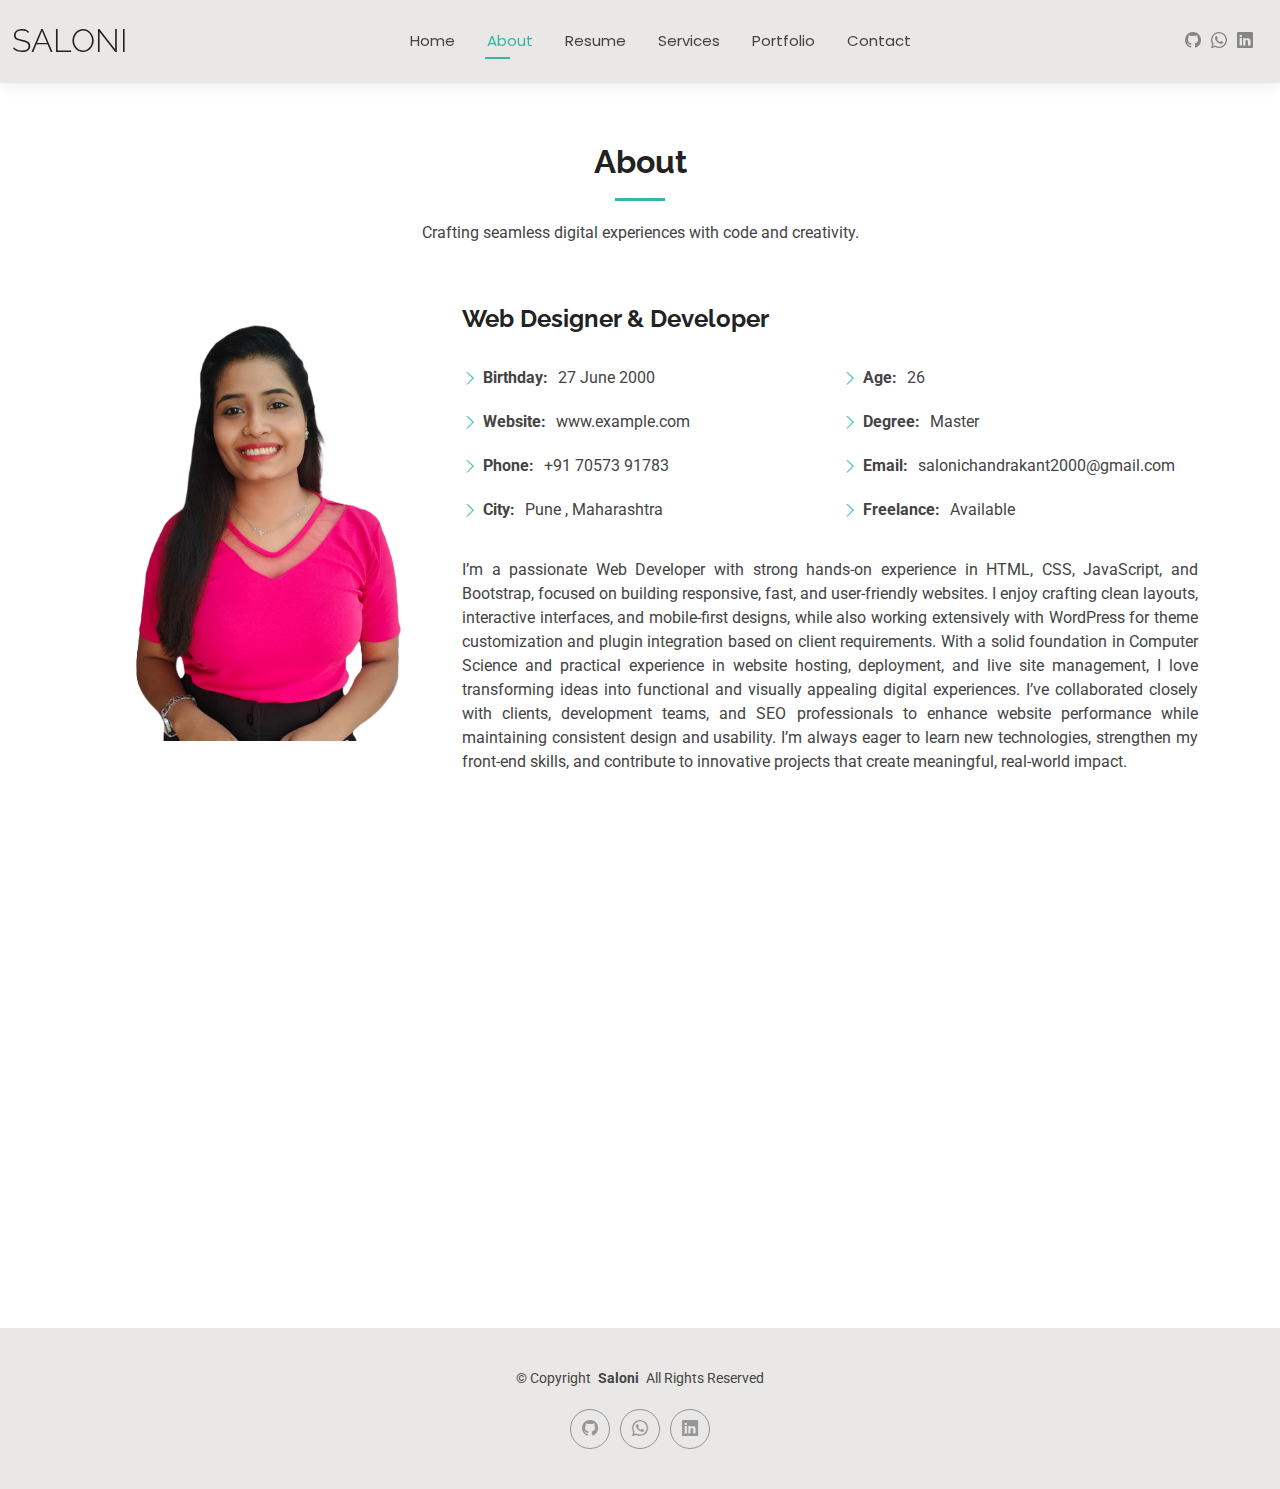
<file: about.html>
<!DOCTYPE html>
<html lang="en">


<head>
  <meta charset="utf-8">
  <meta content="width=device-width, initial-scale=1.0" name="viewport">
  <title>SaloniPortfolio - About</title>
  <meta name="description" content="">
  <meta name="keywords" content="">

  <!-- Favicons -->
  <link href="assets/img/SS.png" rel="icon">
  <link href="assets/img/apple-touch-icon.png" rel="apple-touch-icon">

  <!-- Fonts -->
  <link href="https://fonts.googleapis.com" rel="preconnect">
  <link href="https://fonts.gstatic.com" rel="preconnect" crossorigin>
  <link
    href="https://fonts.googleapis.com/css2?family=Roboto:ital,wght@0,100;0,300;0,400;0,500;0,700;0,900;1,100;1,300;1,400;1,500;1,700;1,900&family=Poppins:ital,wght@0,100;0,200;0,300;0,400;0,500;0,600;0,700;0,800;0,900;1,100;1,200;1,300;1,400;1,500;1,600;1,700;1,800;1,900&family=Raleway:ital,wght@0,100;0,200;0,300;0,400;0,500;0,600;0,700;0,800;0,900;1,100;1,200;1,300;1,400;1,500;1,600;1,700;1,800;1,900&display=swap"
    rel="stylesheet">

  <!-- Vendor CSS Files -->
  <link href="assets/vendor/bootstrap/css/bootstrap.min.css" rel="stylesheet">
  <link href="assets/vendor/bootstrap-icons/bootstrap-icons.css" rel="stylesheet">
  <link href="assets/vendor/aos/aos.css" rel="stylesheet">
  <link href="assets/vendor/swiper/swiper-bundle.min.css" rel="stylesheet">
  <link href="assets/vendor/glightbox/css/glightbox.min.css" rel="stylesheet">

  <!-- Main CSS File -->
  <link href="assets/css/main.css" rel="stylesheet">


</head>


<body class="about-page">

  <header id="header" class="header d-flex align-items-center light-background sticky-top">
    <div class="container-fluid position-relative d-flex align-items-center justify-content-between">

      <a href="index.html" class="logo d-flex align-items-center me-auto me-xl-0">
        <!-- Uncomment the line below if you also wish to use an image logo -->
        <!-- <img src="assets/img/logo.png" alt=""> -->
        <h1 class="sitename">Saloni</h1>
      </a>

      <nav id="navmenu" class="navmenu">
        <ul>
          <li><a href="index.html">Home</a></li>
          <li><a href="about.html" class="active">About</a></li>
          <li><a href="resume.html">Resume</a></li>
          <li><a href="services.html">Services</a></li>
          <li><a href="portfolio.html">Portfolio</a></li>
          <li><a href="contact.html">Contact</a></li>
        </ul>
        <i class="mobile-nav-toggle d-xl-none bi bi-list"></i>
      </nav>

      <div class="header-social-links">
        <a href="https://github.com/saloni27062000" target="_blank"><i class="bi bi-github"></i></a>
        <a href="https://wa.me/7057391783" target="_blank"><i class="bi bi-whatsapp"></i></a>
        <a href="https://www.linkedin.com/in/saloni-chandrakant-sonawane-5933431b3/" target="_blank"><i
            class="bi bi-linkedin"></i></a>
      </div>

    </div>
  </header>

  <main class="main">

    <!-- About Section -->
    <section id="about" class="about section">

      <!-- Section Title -->
      <div class="container section-title" data-aos="fade-up">
        <h2>About</h2>
        <p>Crafting seamless digital experiences with code and creativity.</p>
      </div><!-- End Section Title -->

      <div class="container" data-aos="fade-up" data-aos-delay="100">

        <div class="row gy-4 justify-content-center">
          <div class="col-lg-4">
            <img src="assets/img/WhatsApp Image 2024-12-29 at 1.19.06 PM.png" class="img-fluid" alt="">
          </div>
          <div class="col-lg-8 content">
            <h2>Web Designer & Developer</h2><br>
            <!-- <p class="fst-italic py-3">
              Lorem ipsum dolor sit amet, consectetur adipiscing elit, sed do eiusmod tempor incididunt ut labore et dolore
              magna aliqua.
            </p> -->
            <div class="row">
              <div class="col-lg-6">
                <ul>
                  <li><i class="bi bi-chevron-right"></i> <strong>Birthday:</strong> <span>27 June 2000</span></li>
                  <li><i class="bi bi-chevron-right"></i> <strong>Website:</strong> <span>www.example.com</span></li>
                  <li><i class="bi bi-chevron-right"></i> <strong>Phone:</strong> <span>+91 70573 91783</span></li>
                  <li><i class="bi bi-chevron-right"></i> <strong>City:</strong> <span>Pune , Maharashtra</span></li>
                </ul>
              </div>
              <div class="col-lg-6">
                <ul>
                  <li><i class="bi bi-chevron-right"></i> <strong>Age:</strong> <span>26</span></li>
                  <li><i class="bi bi-chevron-right"></i> <strong>Degree:</strong> <span>Master</span></li>
                  <li><i class="bi bi-chevron-right"></i> <strong>Email:</strong>
                    <span>salonichandrakant2000@gmail.com</span>
                  </li>
                  <li><i class="bi bi-chevron-right"></i> <strong>Freelance:</strong> <span>Available</span></li>
                </ul>
              </div>
            </div>
            <p class="py-3" style="text-align: justify;">
              I’m a passionate Web Developer with strong hands-on experience in HTML, CSS, JavaScript, and Bootstrap,
              focused on building responsive, fast, and user-friendly websites. I enjoy crafting clean layouts,
              interactive interfaces, and mobile-first designs, while also working extensively with WordPress for theme
              customization and plugin integration based on client requirements.

              With a solid foundation in Computer Science and practical experience in website hosting, deployment, and
              live site management, I love transforming ideas into functional and visually appealing digital
              experiences. I’ve collaborated closely with clients, development teams, and SEO professionals to enhance
              website performance while maintaining consistent design and usability.

              I’m always eager to learn new technologies, strengthen my front-end skills, and contribute to innovative
              projects that create meaningful, real-world impact.
            </p>
          </div>
        </div>

      </div>

    </section><!-- /About Section -->

    <!-- Skills Section -->
    <section id="skills" class="skills section">

      <!-- Section Title -->
      <div class="container section-title" data-aos="fade-up">
        <h2>Skills</h2>
        <p>Building responsive and engaging user experiences.</p>
      </div><!-- End Section Title -->

      <div class="container" data-aos="fade-up" data-aos-delay="100">

        <div class="row skills-content skills-animation">

          <div class="col-lg-6">

            <div class="progress">
              <span class="skill"><span>HTML</span> <i class="val">100%</i></span>
              <div class="progress-bar-wrap">
                <div class="progress-bar" role="progressbar" aria-valuenow="100" aria-valuemin="0" aria-valuemax="100">
                </div>
              </div>
            </div><!-- End Skills Item -->

            <div class="progress">
              <span class="skill"><span>CSS</span> <i class="val">90%</i></span>
              <div class="progress-bar-wrap">
                <div class="progress-bar" role="progressbar" aria-valuenow="90" aria-valuemin="0" aria-valuemax="100">
                </div>
              </div>
            </div><!-- End Skills Item -->

            <div class="progress">
              <span class="skill"><span>JavaScript</span> <i class="val">80%</i></span>
              <div class="progress-bar-wrap">
                <div class="progress-bar" role="progressbar" aria-valuenow="75" aria-valuemin="0" aria-valuemax="100">
                </div>
              </div>
            </div><!-- End Skills Item -->

          </div>

          <div class="col-lg-6">

            <div class="progress">
              <span class="skill"><span>Bootstrap Framework</span> <i class="val">90%</i></span>
              <div class="progress-bar-wrap">
                <div class="progress-bar" role="progressbar" aria-valuenow="90" aria-valuemin="0" aria-valuemax="100">
                </div>
              </div>
            </div><!-- End Skills Item -->

            <div class="progress">
              <span class="skill"><span>WordPress Designer</span> <i class="val">85%</i></span>
              <div class="progress-bar-wrap">
                <div class="progress-bar" role="progressbar" aria-valuenow="85" aria-valuemin="0" aria-valuemax="100">
                </div>
              </div>
            </div><!-- End Skills Item -->

            <div class="progress">
              <span class="skill"><span>Figma</span> <i class="val">80%</i></span>
              <div class="progress-bar-wrap">
                <div class="progress-bar" role="progressbar" aria-valuenow="80" aria-valuemin="0" aria-valuemax="100">
                </div>
              </div>
            </div><!-- End Skills Item -->

          </div>

        </div>

      </div>

    </section>
    <!-- /Skills Section -->


  </main>

  <footer id="footer" class="footer light-background">

    <div class="container">
      <div class="copyright text-center ">
        <p>© <span>Copyright</span> <strong class="px-1 sitename">Saloni</strong> <span>All Rights Reserved<br></span>
        </p>
      </div>
      <div class="social-links d-flex justify-content-center">
        <a href="https://github.com/saloni27062000" target="_blank"><i class="bi bi-github"></i></a>
        <a href="https://wa.me/7057391783" target="_blank"><i class="bi bi-whatsapp"></i></a>
        <a href="https://www.linkedin.com/in/saloni-chandrakant-sonawane-5933431b3/" target="_blank"><i
            class="bi bi-linkedin"></i></a>
      </div>
    </div>

  </footer>

  <!-- Scroll Top -->
  <a href="#" id="scroll-top" class="scroll-top d-flex align-items-center justify-content-center"><i
      class="bi bi-arrow-up-short"></i></a>

  <!-- Preloader -->
  <div id="preloader"></div>

  <!-- Vendor JS Files -->
  <script src="assets/vendor/bootstrap/js/bootstrap.bundle.min.js"></script>
  <script src="assets/vendor/php-email-form/validate.js"></script>
  <script src="assets/vendor/aos/aos.js"></script>
  <script src="assets/vendor/waypoints/noframework.waypoints.js"></script>
  <script src="assets/vendor/purecounter/purecounter_vanilla.js"></script>
  <script src="assets/vendor/swiper/swiper-bundle.min.js"></script>
  <script src="assets/vendor/glightbox/js/glightbox.min.js"></script>
  <script src="assets/vendor/imagesloaded/imagesloaded.pkgd.min.js"></script>
  <script src="assets/vendor/isotope-layout/isotope.pkgd.min.js"></script>

  <!-- Main JS File -->
  <script src="assets/js/main.js"></script>

</body>

</html>
</file>
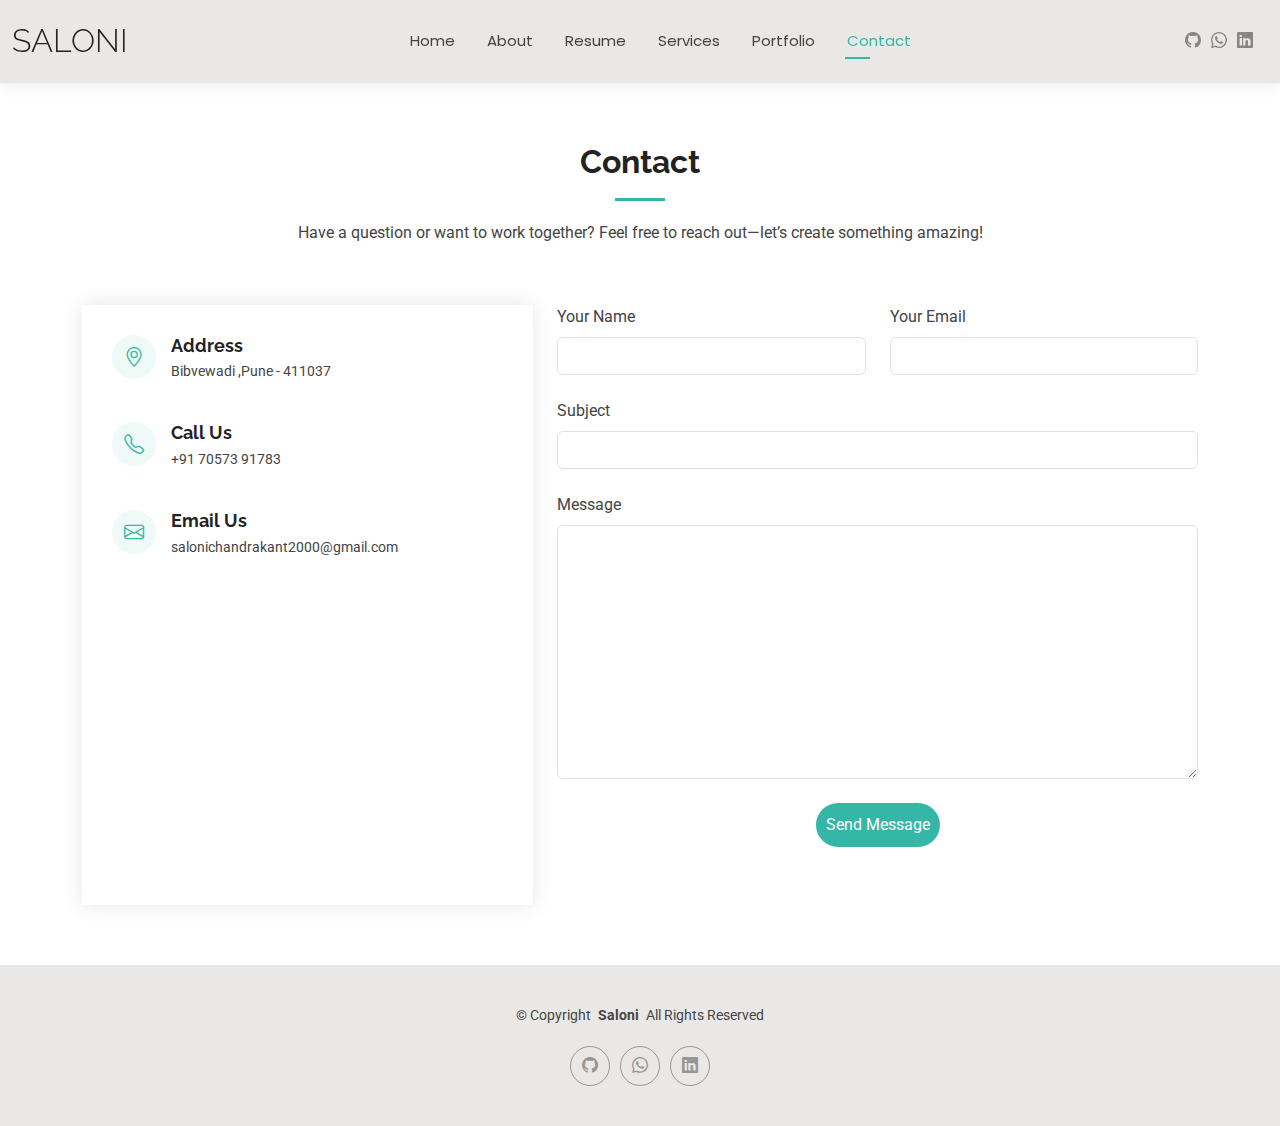
<file: contact.html>
<!DOCTYPE html>
<html lang="en">


<head>
  <meta charset="utf-8">
  <meta content="width=device-width, initial-scale=1.0" name="viewport">
  <title>SaloniPortfolio - Contact</title>
  <meta name="description" content="">
  <meta name="keywords" content="">

  <!-- Favicons -->
  <link href="assets/img/SS.png" rel="icon">
  <link href="assets/img/apple-touch-icon.png" rel="apple-touch-icon">

  <!-- Fonts -->
  <link href="https://fonts.googleapis.com" rel="preconnect">
  <link href="https://fonts.gstatic.com" rel="preconnect" crossorigin>
  <link href="https://fonts.googleapis.com/css2?family=Roboto:ital,wght@0,100;0,300;0,400;0,500;0,700;0,900;1,100;1,300;1,400;1,500;1,700;1,900&family=Poppins:ital,wght@0,100;0,200;0,300;0,400;0,500;0,600;0,700;0,800;0,900;1,100;1,200;1,300;1,400;1,500;1,600;1,700;1,800;1,900&family=Raleway:ital,wght@0,100;0,200;0,300;0,400;0,500;0,600;0,700;0,800;0,900;1,100;1,200;1,300;1,400;1,500;1,600;1,700;1,800;1,900&display=swap" rel="stylesheet">

  <!-- Vendor CSS Files -->
  <link href="assets/vendor/bootstrap/css/bootstrap.min.css" rel="stylesheet">
  <link href="assets/vendor/bootstrap-icons/bootstrap-icons.css" rel="stylesheet">
  <link href="assets/vendor/aos/aos.css" rel="stylesheet">
  <link href="assets/vendor/swiper/swiper-bundle.min.css" rel="stylesheet">
  <link href="assets/vendor/glightbox/css/glightbox.min.css" rel="stylesheet">

  <!-- Main CSS File -->
  <link href="assets/css/main.css" rel="stylesheet">

 
</head>


<body class="contact-page">

  <header id="header" class="header d-flex align-items-center light-background sticky-top">
    <div class="container-fluid position-relative d-flex align-items-center justify-content-between">

      <a href="index.html" class="logo d-flex align-items-center me-auto me-xl-0">
        <!-- Uncomment the line below if you also wish to use an image logo -->
        <!-- <img src="assets/img/logo.png" alt=""> -->
        <h1 class="sitename">Saloni</h1>
      </a>

      <nav id="navmenu" class="navmenu">
        <ul>
          <li><a href="index.html" >Home</a></li>
          <li><a href="about.html">About</a></li>
          <li><a href="resume.html">Resume</a></li>
          <li><a href="services.html">Services</a></li>
          <li><a href="portfolio.html">Portfolio</a></li>
          <li><a href="contact.html" class="active">Contact</a></li>
        </ul>
        <i class="mobile-nav-toggle d-xl-none bi bi-list"></i>
      </nav>

      <div class="header-social-links">
        <a href="https://github.com/saloni27062000" target="_blank"><i class="bi bi-github"></i></a>
        <a href="https://wa.me/7057391783" target="_blank"><i class="bi bi-whatsapp"></i></a>
        <a href="https://www.linkedin.com/in/saloni-chandrakant-sonawane-5933431b3/" target="_blank"><i class="bi bi-linkedin"></i></a>
      </div>

    </div>
  </header>
  <main class="main">

    <!-- Contact Section -->
    <section id="contact" class="contact section">

      <!-- Section Title -->
      <div class="container section-title" data-aos="fade-up">
        <h2>Contact</h2>
        <p>Have a question or want to work together?   Feel free to reach out—let’s create something amazing!</p>
      </div><!-- End Section Title -->

      <div class="container" data-aos="fade-up" data-aos-delay="100">

        <div class="row gy-4">

          <div class="col-lg-5">

            <div class="info-wrap">
              <div class="info-item d-flex" data-aos="fade-up" data-aos-delay="200">
                <i class="bi bi-geo-alt flex-shrink-0"></i>
                <div>
                  <h3>Address</h3>
                  <p>Bibvewadi ,Pune - 411037</p>
                </div>
              </div><!-- End Info Item -->

              <div class="info-item d-flex" data-aos="fade-up" data-aos-delay="300">
                <i class="bi bi-telephone flex-shrink-0"></i>
                <div>
                  <h3>Call Us</h3>
                  <p>+91 70573 91783</p>
                </div>
              </div><!-- End Info Item -->

              <div class="info-item d-flex" data-aos="fade-up" data-aos-delay="400">
                <i class="bi bi-envelope flex-shrink-0"></i>
                <div>
                  <h3>Email Us</h3>
                  <p>salonichandrakant2000@gmail.com</p>
                </div>
              </div><!-- End Info Item -->

              <iframe src="https://www.google.com/maps/embed?pb=!1m18!1m12!1m3!1d3424.639210524931!2d73.86133813849924!3d18.46782083973605!2m3!1f0!2f0!3f0!3m2!1i1024!2i768!4f13.1!3m3!1m2!1s0x3bc2eabc34f96035%3A0xe1634c338f5cdf33!2sLower%20Indira%20Nagar%2C%20Bibwewadi%2C%20Pune%2C%20Maharashtra%20411037%2C%20India!5e1!3m2!1sen!2sus!4v1736252755414!5m2!1sen!2sus" width="100%" height="270px" style="border:0;" allowfullscreen="" loading="lazy" referrerpolicy="no-referrer-when-downgrade"></iframe>
            </div>
          </div>

          <div class="col-lg-7">
            <form action="https://api.web3forms.com/submit" method="post" class="" data-aos="fade-up" data-aos-delay="200">
              <div class="row gy-4">
                <input type="hidden" name="access_key" value="c5e8f87c-7e48-4d04-8e9f-0359af6bacb5">

                <div class="col-md-6">
                  <label for="name-field" class="pb-2">Your Name</label>
                  <input type="text" name="name" id="name-field" class="form-control" required="">
                </div>

                <div class="col-md-6">
                  <label for="email-field" class="pb-2">Your Email</label>
                  <input type="email" class="form-control" name="email" id="email-field" required="">
                </div>

                <div class="col-md-12">
                  <label for="subject-field" class="pb-2">Subject</label>
                  <input type="text" class="form-control" name="subject" id="subject-field" required="">
                </div>

                <div class="col-md-12">
                  <label for="message-field" class="pb-2">Message</label>
                  <textarea class="form-control" name="message" rows="10" id="message-field" required=""></textarea>
                </div>

                <div class="col-md-12 text-center">
                   <button type="submit" style="background-color: #34b7a7; color: rgb(255, 255, 255); border-style: hidden;padding: 10px;border-radius: 50px;">Send Message</button>
                </div>

              </div>
            </form>
          </div><!-- End Contact Form -->

        </div>

      </div>

    </section><!-- /Contact Section -->

  </main>

  <footer id="footer" class="footer light-background">

    <div class="container">
      <div class="copyright text-center ">
        <p>© <span>Copyright</span> <strong class="px-1 sitename">Saloni</strong> <span>All Rights Reserved<br></span></p>
      </div>
      <div class="social-links d-flex justify-content-center">
        <a href="https://github.com/saloni27062000" target="_blank"><i class="bi bi-github"></i></a>
        <a href="https://wa.me/7057391783" target="_blank"><i class="bi bi-whatsapp"></i></a>
        <a href="https://www.linkedin.com/in/saloni-chandrakant-sonawane-5933431b3/" target="_blank"><i class="bi bi-linkedin"></i></a>
      </div>
    </div>

  </footer>

  <!-- Scroll Top -->
  <a href="#" id="scroll-top" class="scroll-top d-flex align-items-center justify-content-center"><i class="bi bi-arrow-up-short"></i></a>

  <!-- Preloader -->
  <div id="preloader"></div>

  <!-- Vendor JS Files -->
  <script src="assets/vendor/bootstrap/js/bootstrap.bundle.min.js"></script>
  <script src="assets/vendor/php-email-form/validate.js"></script>
  <script src="assets/vendor/aos/aos.js"></script>
  <script src="assets/vendor/waypoints/noframework.waypoints.js"></script>
  <script src="assets/vendor/purecounter/purecounter_vanilla.js"></script>
  <script src="assets/vendor/swiper/swiper-bundle.min.js"></script>
  <script src="assets/vendor/glightbox/js/glightbox.min.js"></script>
  <script src="assets/vendor/imagesloaded/imagesloaded.pkgd.min.js"></script>
  <script src="assets/vendor/isotope-layout/isotope.pkgd.min.js"></script>

  <!-- Main JS File -->
  <script src="assets/js/main.js"></script>

</body>

</html>
</file>
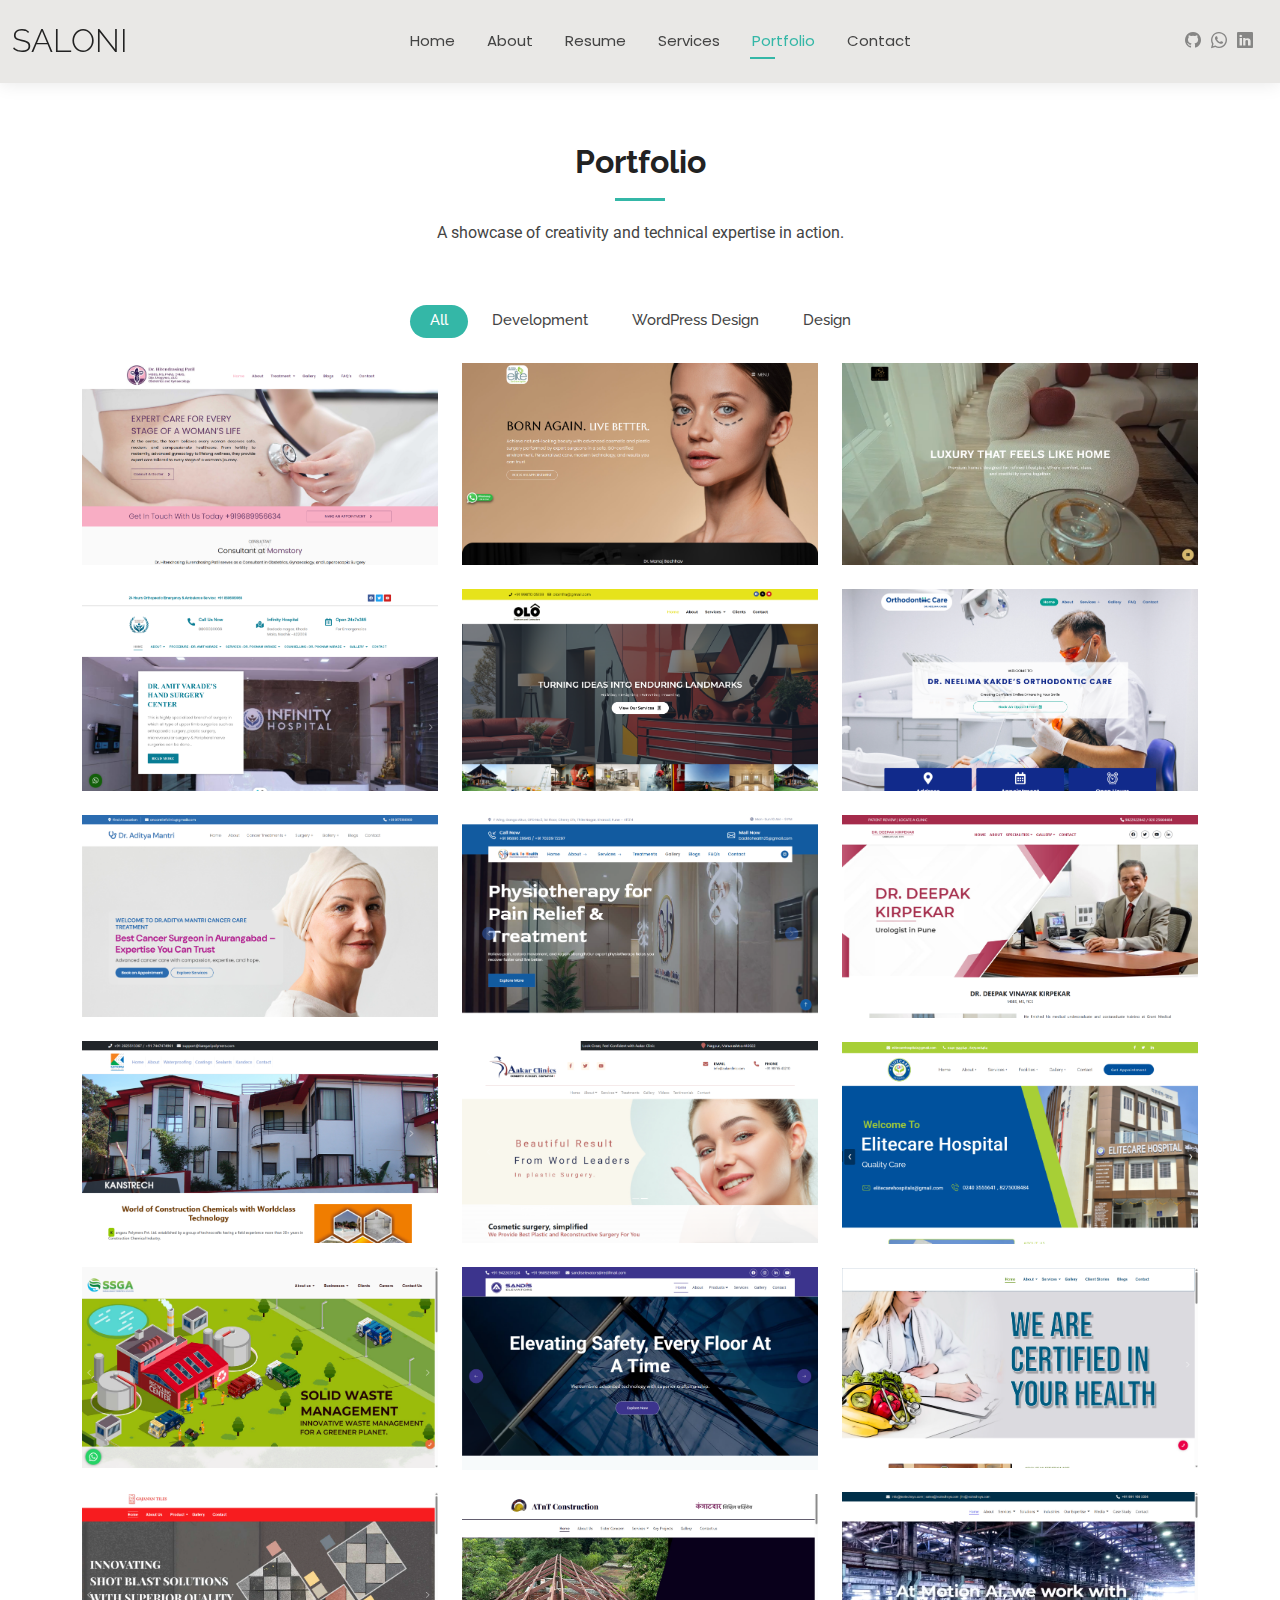
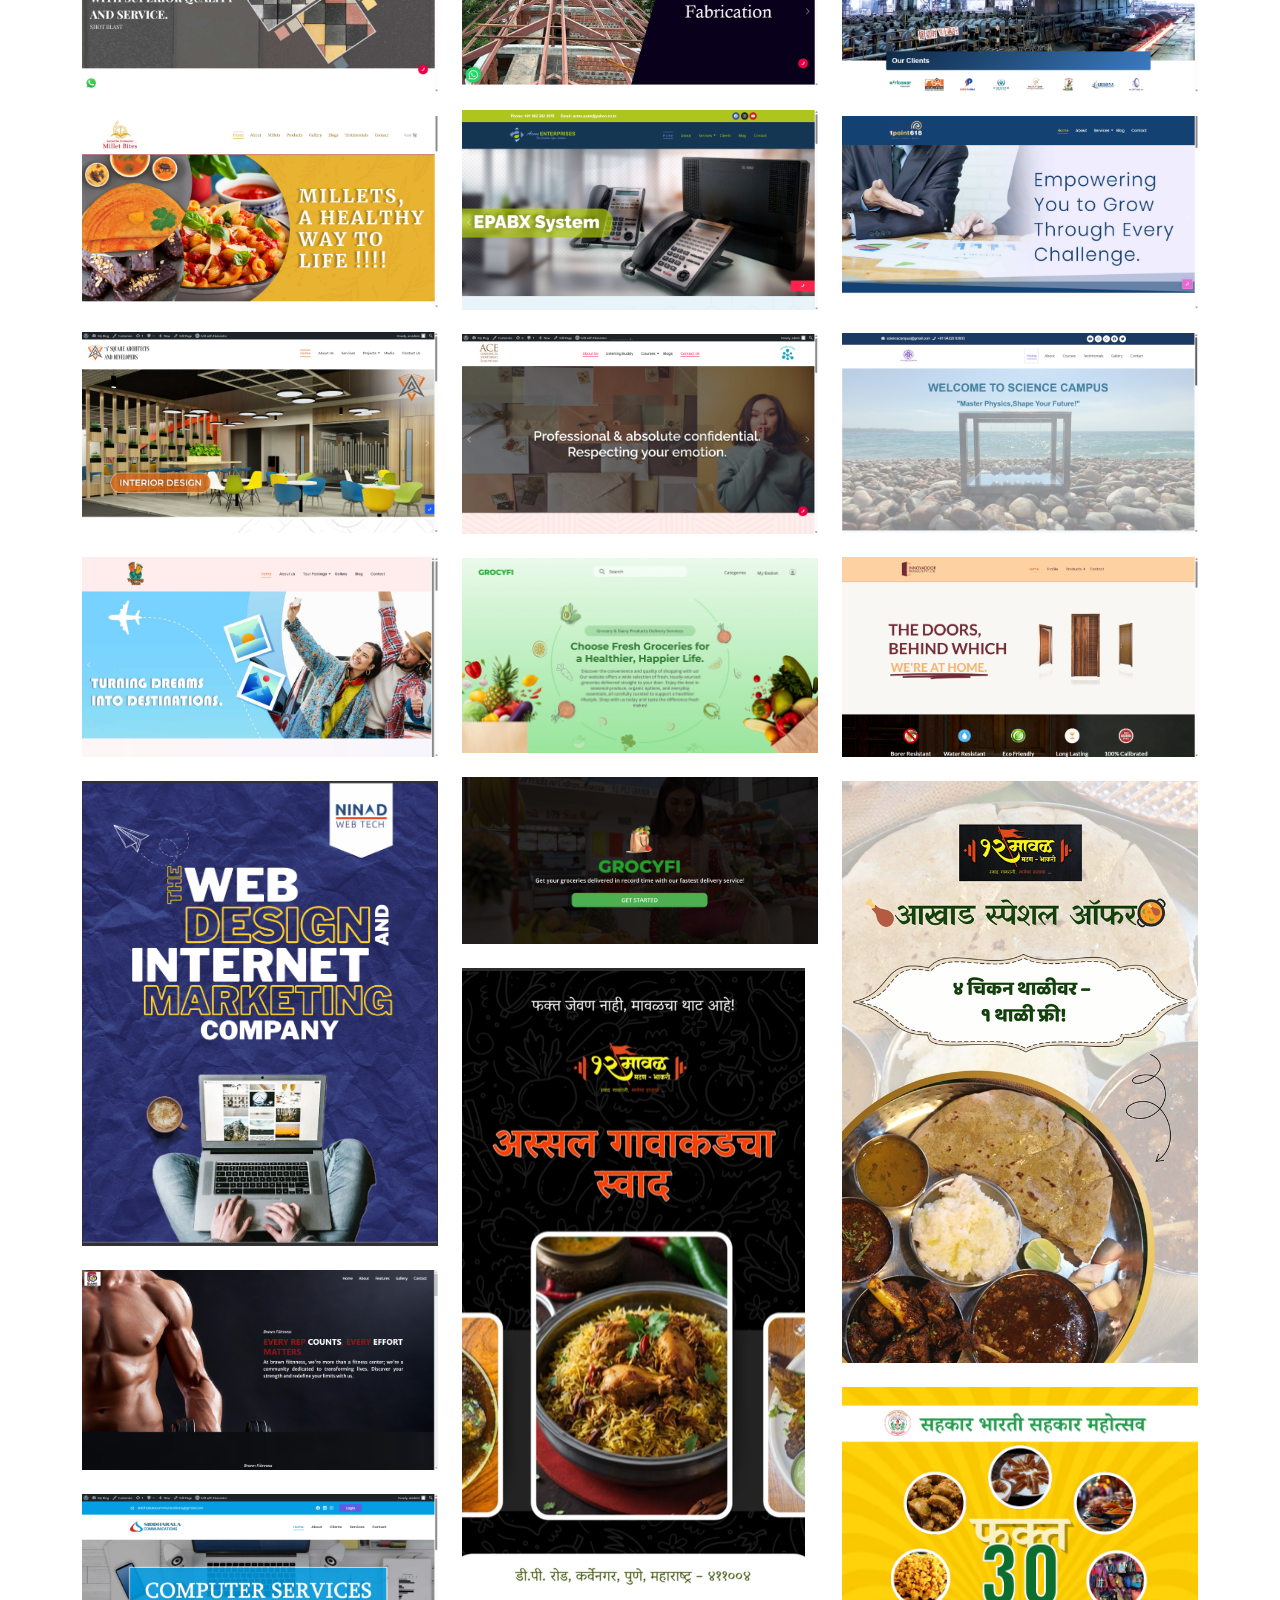
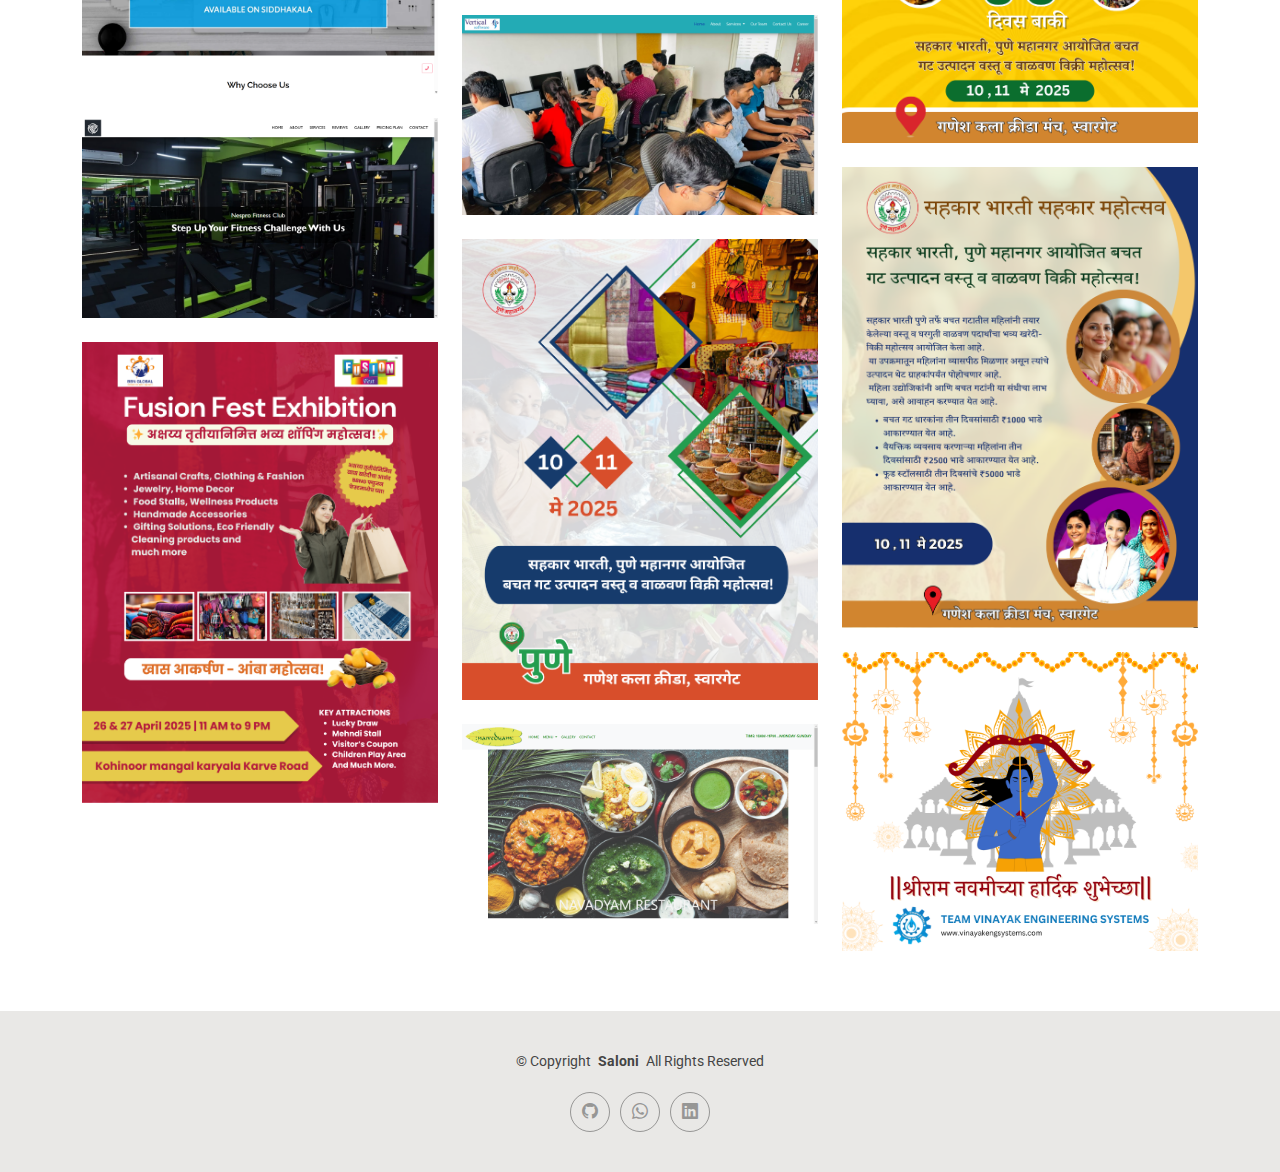
<file: portfolio.html>
<!DOCTYPE html>
<html lang="en">


<head>
  <meta charset="utf-8">
  <meta content="width=device-width, initial-scale=1.0" name="viewport">
  <title>SaloniPortfolio - Portfolio</title>
  <meta name="description" content="">
  <meta name="keywords" content="">

  <!-- Favicons -->
  <link href="assets/img/SS.png" rel="icon">
  <link href="assets/img/apple-touch-icon.png" rel="apple-touch-icon">

  <!-- Fonts -->
  <link href="https://fonts.googleapis.com" rel="preconnect">
  <link href="https://fonts.gstatic.com" rel="preconnect" crossorigin>
  <link
    href="https://fonts.googleapis.com/css2?family=Roboto:ital,wght@0,100;0,300;0,400;0,500;0,700;0,900;1,100;1,300;1,400;1,500;1,700;1,900&family=Poppins:ital,wght@0,100;0,200;0,300;0,400;0,500;0,600;0,700;0,800;0,900;1,100;1,200;1,300;1,400;1,500;1,600;1,700;1,800;1,900&family=Raleway:ital,wght@0,100;0,200;0,300;0,400;0,500;0,600;0,700;0,800;0,900;1,100;1,200;1,300;1,400;1,500;1,600;1,700;1,800;1,900&display=swap"
    rel="stylesheet">

  <!-- Vendor CSS Files -->
  <link href="assets/vendor/bootstrap/css/bootstrap.min.css" rel="stylesheet">
  <link href="assets/vendor/bootstrap-icons/bootstrap-icons.css" rel="stylesheet">
  <link href="assets/vendor/aos/aos.css" rel="stylesheet">
  <link href="assets/vendor/swiper/swiper-bundle.min.css" rel="stylesheet">
  <link href="assets/vendor/glightbox/css/glightbox.min.css" rel="stylesheet">

  <!-- Main CSS File -->
  <link href="assets/css/main.css" rel="stylesheet">


</head>

<body class="portfolio-page">

  <header id="header" class="header d-flex align-items-center light-background sticky-top">
    <div class="container-fluid position-relative d-flex align-items-center justify-content-between">

      <a href="index.html" class="logo d-flex align-items-center me-auto me-xl-0">
        <!-- Uncomment the line below if you also wish to use an image logo -->
        <!-- <img src="assets/img/logo.png" alt=""> -->
        <h1 class="sitename">Saloni</h1>
      </a>

      <nav id="navmenu" class="navmenu">
        <ul>
          <li><a href="index.html">Home</a></li>
          <li><a href="about.html">About</a></li>
          <li><a href="resume.html">Resume</a></li>
          <li><a href="services.html">Services</a></li>
          <li><a href="portfolio.html" class="active">Portfolio</a></li>
          <li><a href="contact.html">Contact</a></li>
        </ul>
        <i class="mobile-nav-toggle d-xl-none bi bi-list"></i>
      </nav>

      <div class="header-social-links">
        <a href="https://github.com/saloni27062000" target="_blank"><i class="bi bi-github"></i></a>
        <a href="https://wa.me/7057391783" target="_blank"><i class="bi bi-whatsapp"></i></a>
        <a href="https://www.linkedin.com/in/saloni-chandrakant-sonawane-5933431b3/" target="_blank"><i
            class="bi bi-linkedin"></i></a>
      </div>

    </div>
  </header>
  <main class="main">

    <!-- Portfolio Section -->
    <section id="portfolio" class="portfolio section">

      <!-- Section Title -->
      <div class="container section-title" data-aos="fade-up">
        <h2>Portfolio</h2>
        <p>A showcase of creativity and technical expertise in action.</p>
      </div><!-- End Section Title -->

      <div class="container">

        <div class="isotope-layout" data-default-filter="*" data-layout="masonry" data-sort="original-order">

          <ul class="portfolio-filters isotope-filters" data-aos="fade-up" data-aos-delay="100">
            <li data-filter="*" class="filter-active">All</li>
            <li data-filter=".filter-app">Development</li>
            <li data-filter=".filter-branding">WordPress Design</li>
            <li data-filter=".filter-product">Design</li>

          </ul><!-- End Portfolio Filters -->

          <div class="row gy-4 isotope-container" data-aos="fade-up" data-aos-delay="200">

            <div class="col-lg-4 col-md-6 portfolio-item isotope-item filter-branding">
              <img src="assets/img/drhitendra.png" class="img-fluid" alt="">
              <div class="portfolio-info">
                <h4>Dr. Hitendrasing Patil</h4>
                <p>Obstetrics & Gynaecology</p>
                <a href="assets/img/drhitendra.png" title="Science Campus" data-gallery="portfolio-gallery-branding"
                  class="glightbox preview-link"><i class="bi bi-zoom-in"></i></a>
                <a href="https://drhitendrasingpatil.com" title="More Details" target="_blank" class="details-link"><i
                    class="bi bi-link-45deg"></i></a>
              </div>
            </div>

            <div class="col-lg-4 col-md-6 portfolio-item isotope-item filter-branding">
              <img src="assets/img/drbachhav.png" class="img-fluid" alt="">
              <div class="portfolio-info">
                <h4>Elite - Be Born Again</h4>
                <p>Cosmetic & Plastic Surgery Treatment</p>
                <a href="assets/img/drbachhav.png" title="Science Campus" data-gallery="portfolio-gallery-branding"
                  class="glightbox preview-link"><i class="bi bi-zoom-in"></i></a>
                <a href="https://omxproduction.in/drbachhavnashik/" title="More Details" target="_blank"
                  class="details-link"><i class="bi bi-link-45deg"></i></a>
              </div>
            </div>

            <div class="col-lg-4 col-md-6 portfolio-item isotope-item filter-app">
              <img src="assets/img/projectbhk.png" class="img-fluid" alt="">
              <div class="portfolio-info">
                <h4>Project BHK Realtors</h4>
                <p>Real Estate</p>
                <a href="assets/img/projectbhk.png" title="Science Campus" data-gallery="portfolio-gallery-branding"
                  class="glightbox preview-link"><i class="bi bi-zoom-in"></i></a>
                <a href="https://omxproduction.in/ProjectbhkRealtors/" title="More Details" target="_blank"
                  class="details-link"><i class="bi bi-link-45deg"></i></a>
              </div>
            </div>

            <div class="col-lg-4 col-md-6 portfolio-item isotope-item filter-branding">
              <img src="assets/img/infinityhospital.png" class="img-fluid" alt="">
              <div class="portfolio-info">
                <h4>Infinity Hospital</h4>
                <p>Hand Surgery & Obstetrician & Infertility Treatment</p>
                <a href="assets/img/infinityhospital.png" title="Science Campus"
                  data-gallery="portfolio-gallery-branding" class="glightbox preview-link"><i
                    class="bi bi-zoom-in"></i></a>
                <a href="https://infinityhospitalnashik.com/" title="More Details" target="_blank"
                  class="details-link"><i class="bi bi-link-45deg"></i></a>
              </div>
            </div>

            <div class="col-lg-4 col-md-6 portfolio-item isotope-item filter-branding">
              <img src="assets/img/olohousing.png" class="img-fluid" alt="">
              <div class="portfolio-info">
                <h4>OLO Housing</h4>
                <p>Engineers & Contractors</p>
                <a href="assets/img/olohousing.png" title="Science Campus" data-gallery="portfolio-gallery-branding"
                  class="glightbox preview-link"><i class="bi bi-zoom-in"></i></a>
                <a href="https://olohousing.in/" title="More Details" target="_blank" class="details-link"><i
                    class="bi bi-link-45deg"></i></a>
              </div>
            </div>

            <div class="col-lg-4 col-md-6 portfolio-item isotope-item filter-branding">
              <img src="assets/img/orthodonticcare.png" class="img-fluid" alt="">
              <div class="portfolio-info">
                <h4>Orthodontic Care</h4>
                <p>Dental clinic</p>
                <a href="assets/img/orthodonticcare.png" title="Science Campus"
                  data-gallery="portfolio-gallery-branding" class="glightbox preview-link"><i
                    class="bi bi-zoom-in"></i></a>
                <a href="https://kakdedentalclinic.com/" title="More Details" target="_blank" class="details-link"><i
                    class="bi bi-link-45deg"></i></a>
              </div>
            </div>



            <div class="col-lg-4 col-md-6 portfolio-item isotope-item filter-app">
              <img src="assets/img/dradityamantri.png" class="img-fluid" alt="">
              <div class="portfolio-info">
                <h4>Dr. Aditya Mantri</h4>
                <p>Cancer Surgeon</p>
                <a href="assets/img/dradityamantri.png" title="Science Campus" data-gallery="portfolio-gallery-branding"
                  class="glightbox preview-link"><i class="bi bi-zoom-in"></i></a>
                <a href="https://dradityamantri.com/" title="More Details" target="_blank" class="details-link"><i
                    class="bi bi-link-45deg"></i></a>
              </div>
            </div>


            <div class="col-lg-4 col-md-6 portfolio-item isotope-item filter-app">
              <img src="assets/img/backtohealth.png" class="img-fluid" alt="">
              <div class="portfolio-info">
                <h4>Back To Health Clinic</h4>
                <p>Physiotherapy & Wellness clinic</p>
                <a href="assets/img/backtohealth.png" title="Science Campus" data-gallery="portfolio-gallery-branding"
                  class="glightbox preview-link"><i class="bi bi-zoom-in"></i></a>
                <a href="https://backtohealth-clinic.com/" title="More Details" target="_blank" class="details-link"><i
                    class="bi bi-link-45deg"></i></a>
              </div>
            </div>

            <div class="col-lg-4 col-md-6 portfolio-item isotope-item filter-app">
              <img src="assets/img/kirpekarurologist.png" class="img-fluid" alt="">
              <div class="portfolio-info">
                <h4>DR. DEEPAK VINAYAK KIRPEKAR</h4>
                <p>Urologist</p>
                <a href="assets/img/kirpekarurologist.png" title="Science Campus"
                  data-gallery="portfolio-gallery-branding" class="glightbox preview-link"><i
                    class="bi bi-zoom-in"></i></a>
                <a href="https://www.puneurology.in/" title="More Details" target="_blank" class="details-link"><i
                    class="bi bi-link-45deg"></i></a>
              </div>
            </div>

            <div class="col-lg-4 col-md-6 portfolio-item isotope-item filter-app">
              <img src="assets/img/kangaroopolymers.png" class="img-fluid" alt="">
              <div class="portfolio-info">
                <h4>Kangaru Polymers Pvt. Ltd.</h4>
                <p>Construction Chemical Industry</p>
                <a href="assets/img/kangaroopolymers.png" title="Science Campus"
                  data-gallery="portfolio-gallery-branding" class="glightbox preview-link"><i
                    class="bi bi-zoom-in"></i></a>
                <a href="https://www.kangarupolymers.com/" title="More Details" target="_blank" class="details-link"><i
                    class="bi bi-link-45deg"></i></a>
              </div>
            </div>

            <div class="col-lg-4 col-md-6 portfolio-item isotope-item filter-app">
              <img src="assets/img/aakarclinic.png" class="img-fluid" alt="">
              <div class="portfolio-info">
                <h4>Aakar Clinic</h4>
                <p>Plastic and Cosmetic Surgeon</p>
                <a href="assets/img/aakarclinic.png" title="Science Campus" data-gallery="portfolio-gallery-branding"
                  class="glightbox preview-link"><i class="bi bi-zoom-in"></i></a>
                <a href="https://www.aakarclinics.in/" title="More Details" target="_blank" class="details-link"><i
                    class="bi bi-link-45deg"></i></a>
              </div>
            </div>


            <div class="col-lg-4 col-md-6 portfolio-item isotope-item filter-app">
              <img src="assets/img/elitecare.png" class="img-fluid" alt="">
              <div class="portfolio-info">
                <h4>Elitecare Hospital</h4>
                <p>Hospital</p>
                <a href="assets/img/elitecare.png" title="Science Campus" data-gallery="portfolio-gallery-branding"
                  class="glightbox preview-link"><i class="bi bi-zoom-in"></i></a>
                <a href="https://elitecarehospitals.com/" title="More Details" target="_blank" class="details-link"><i
                    class="bi bi-link-45deg"></i></a>
              </div>
            </div>

            <div class="col-lg-4 col-md-6 portfolio-item isotope-item filter-app">
              <img src="assets/img/sandiselevator.png" class="img-fluid" alt="">
              <div class="portfolio-info">
                <h4>Sandi’s Elevators</h4>
                <p>Elevators</p>
                <a href="assets/img/sandiselevator.png" title="Science Campus" data-gallery="portfolio-gallery-branding"
                  class="glightbox preview-link"><i class="bi bi-zoom-in"></i></a>
                <a href="https://sandiselevators.com/" title="More Details" target="_blank" class="details-link"><i
                    class="bi bi-link-45deg"></i></a>
              </div>
            </div>

            <div class="col-lg-4 col-md-6 portfolio-item isotope-item filter-branding">
              <img src="assets/img/SSGA.png" class="img-fluid" alt="">
              <div class="portfolio-info">
                <h4>SnehalSawant GreenTech Advisors</h4>
                <p> creating sustainable, energy-efficient, and environmentally responsible built environments solutions
                  Website</p>
                <a href="assets/img/SSGA.png" title="SnehalSawant GreenTech Advisors"
                  data-gallery="portfolio-gallery-branding" class="glightbox preview-link"><i
                    class="bi bi-zoom-in"></i></a>
                <a href="https://ss-greentech.com/" title="More Details" target="_blank" class="details-link"><i
                    class="bi bi-link-45deg"></i></a>
              </div>
            </div>

            <div class="col-lg-4 col-md-6 portfolio-item isotope-item filter-branding">
              <img src="assets/img/Slimline.png" class="img-fluid" alt="">
              <div class="portfolio-info">
                <h4>Slimline Nutrition Academy</h4>
                <p> Personalized consultations and expert nutrition coaching Website</p>
                <a href="assets/img/Slimline.png" title="Slimline Nutrition Academy"
                  data-gallery="portfolio-gallery-branding" class="glightbox preview-link"><i
                    class="bi bi-zoom-in"></i></a>
                <a href="https://slimlinenutrition.com/" title="More Details" target="_blank" class="details-link"><i
                    class="bi bi-link-45deg"></i></a>
              </div>
            </div>

            <div class="col-lg-4 col-md-6 portfolio-item isotope-item filter-branding">
              <img src="assets/img/Gajanan tiles.png" class="img-fluid" alt="">
              <div class="portfolio-info">
                <h4>Gajanan Tiles</h4>
                <p> Premium tile and paving block manufacturing Website</p>
                <a href="assets/img/Gajanan tiles.png" title="Gajanan Tiles" data-gallery="portfolio-gallery-branding"
                  class="glightbox preview-link"><i class="bi bi-zoom-in"></i></a>
                <a href="https://gajanantiles.com/" title="More Details" target="_blank" class="details-link"><i
                    class="bi bi-link-45deg"></i></a>
              </div>
            </div>

            <div class="col-lg-4 col-md-6 portfolio-item isotope-item filter-branding">
              <img src="assets/img/Leo.png" class="img-fluid" alt="">
              <div class="portfolio-info">
                <h4>LEO TechSys Solutions</h4>
                <p>Most efficient system integration projects and providing top notch technical support Website</p>
                <a href="assets/img/Leo.png" title="LEO TechSys Solutions" data-gallery="portfolio-gallery-branding"
                  class="glightbox preview-link"><i class="bi bi-zoom-in"></i></a>
                <a href="https://www.leotechsys.com/" title="More Details" target="_blank" class="details-link"><i
                    class="bi bi-link-45deg"></i></a>
              </div>
            </div>

            <div class="col-lg-4 col-md-6 portfolio-item isotope-item filter-branding">
              <img src="assets/img/atnt.png" class="img-fluid" alt="">
              <div class="portfolio-info">
                <h4>ATNT Construction</h4>
                <p>Civil contracting Website</p>
                <a href="assets/img/atnt.png" title="ATNT Construction" data-gallery="portfolio-gallery-branding"
                  class="glightbox preview-link"><i class="bi bi-zoom-in"></i></a>
                <a href="https://atntconstruction.in/" title="More Details" target="_blank" class="details-link"><i
                    class="bi bi-link-45deg"></i></a>
              </div>
            </div>

            <div class="col-lg-4 col-md-6 portfolio-item isotope-item filter-branding">
              <img src="assets/img/acme.png" class="img-fluid" alt="">
              <div class="portfolio-info">
                <h4>Acme Enterprises</h4>
                <p>EPABX systems Website</p>
                <a href="assets/img/acme.png" title="Acme Enterprises" data-gallery="portfolio-gallery-branding"
                  class="glightbox preview-link"><i class="bi bi-zoom-in"></i></a>
                <a href="https://acmeenterprises.co.in/" title="More Details" target="_blank" class="details-link"><i
                    class="bi bi-link-45deg"></i></a>
              </div>
            </div>

            <div class="col-lg-4 col-md-6 portfolio-item isotope-item filter-branding">
              <img src="assets/img/millets.png" class="img-fluid" alt="">
              <div class="portfolio-info">
                <h4>Samartha Endeavour</h4>
                <p>Millet Bites Website</p>
                <a href="assets/img/millets.png" title="Samartha Endeavour" data-gallery="portfolio-gallery-branding"
                  class="glightbox preview-link"><i class="bi bi-zoom-in"></i></a>
                <a href="https://themilletbites.com/" title="More Details" target="_blank" class="details-link"><i
                    class="bi bi-link-45deg"></i></a>
              </div>
            </div>

            <div class="col-lg-4 col-md-6 portfolio-item isotope-item filter-branding">
              <img src="assets/img/1point618.png" class="img-fluid" alt="">
              <div class="portfolio-info">
                <h4>1point618 Business Consulting</h4>
                <p>Business Consulting Website</p>
                <a href="assets/img/1point618.png" title="1point618 Business Consulting"
                  data-gallery="portfolio-gallery-branding" class="glightbox preview-link"><i
                    class="bi bi-zoom-in"></i></a>
                <a href="https://1point618consulting.com/" title="More Details" target="_blank" class="details-link"><i
                    class="bi bi-link-45deg"></i></a>
              </div>
            </div>

            <div class="col-lg-4 col-md-6 portfolio-item isotope-item filter-branding">
              <img src="assets/img/a square.png" class="img-fluid" alt="">
              <div class="portfolio-info">
                <h4>‘A’ Square Architects and Developers</h4>
                <p>Architects and Developers Website</p>
                <a href="assets/img/a square.png" title="‘A’ Square Architects and Developers"
                  data-gallery="portfolio-gallery-branding" class="glightbox preview-link"><i
                    class="bi bi-zoom-in"></i></a>
                <a href="https://asquarearchitectsanddevelopers.com/" title="More Details" target="_blank"
                  class="details-link"><i class="bi bi-link-45deg"></i></a>
              </div>
            </div>


            <div class="col-lg-4 col-md-6 portfolio-item isotope-item filter-branding">
              <img src="assets/img/Screenshot (47).png" class="img-fluid" alt="">
              <div class="portfolio-info">
                <h4>Science Campus</h4>
                <p>Educational Website</p>
                <a href="assets/img/Screenshot (47).png" title="Science Campus"
                  data-gallery="portfolio-gallery-branding" class="glightbox preview-link"><i
                    class="bi bi-zoom-in"></i></a>
                <a href="https://sciencecampus.co.in/" title="More Details" target="_blank" class="details-link"><i
                    class="bi bi-link-45deg"></i></a>
              </div>
            </div>


            <div class="col-lg-4 col-md-6 portfolio-item isotope-item filter-branding">
              <img src="assets/img/Screenshot (50).png" class="img-fluid" alt="">
              <div class="portfolio-info">
                <h4>Ace Learning and Mentoring Solutions</h4>
                <p>Learning and Mentoring Solutions Website</p>
                <a href="assets/img/Screenshot (50).png" title="Siddhakala Communications"
                  data-gallery="portfolio-gallery-branding" class="glightbox preview-link"><i
                    class="bi bi-zoom-in"></i></a>
                <a href="https://acelms.in/" title="More Details" target="_blank" class="details-link"><i
                    class="bi bi-link-45deg"></i></a>
              </div>
            </div>



            <div class="col-lg-4 col-md-6 portfolio-item isotope-item filter-branding">
              <img src="assets/img/Touring Toes.png" class="img-fluid" alt="">
              <div class="portfolio-info">
                <h4>Touring Toes</h4>
                <p>Toures and Travels Ecommerce Website</p>
                <a href="assets/img/Touring Toes.png" title="Touring Toes" data-gallery="portfolio-gallery-branding"
                  class="glightbox preview-link"><i class="bi bi-zoom-in"></i></a>
                <a href="https://touringtoes.com/" title="More Details" target="_blank" class="details-link"><i
                    class="bi bi-link-45deg"></i></a>
              </div>
            </div>

            <div class="col-lg-4 col-md-6 portfolio-item isotope-item filter-branding">
              <img src="assets/img/Innovodoors.png" class="img-fluid" alt="">
              <div class="portfolio-info">
                <h4>INNOVADOOR PRODUCTS</h4>
                <p> Designer door sets Website</p>
                <a href="assets/img/Innovodoors.png" title="INNOVADOOR PRODUCTS"
                  data-gallery="portfolio-gallery-branding" class="glightbox preview-link"><i
                    class="bi bi-zoom-in"></i></a>
                <a href="https://innovaproducts.in/" title="More Details" target="_blank" class="details-link"><i
                    class="bi bi-link-45deg"></i></a>
              </div>
            </div>

            <div class="col-lg-4 col-md-6 portfolio-item isotope-item filter-product">
              <img src="assets/img/Frame 1.png" class="img-fluid" alt="">
              <div class="portfolio-info">
                <h4>Grocyfi Design</h4>
                <p>Grocyfi Figma Design</p>
                <a href="assets/img/Frame 1.png" title="Product 1" data-gallery="portfolio-gallery-product"
                  class="glightbox preview-link"><i class="bi bi-zoom-in"></i></a>
                <a href="https://www.figma.com/design/h12I4bxqV8hjrQMDdYdfMR/grocyfi?node-id=3-4&t=h9Uj3ijqS3mf5u9E-0"
                  title="More Details" class="details-link"><i class="bi bi-link-45deg"></i></a>
              </div>
            </div>

            <!--  -->
            <div class="col-lg-4 col-md-6 portfolio-item isotope-item filter-app">
              <img src="assets/img/Screenshot (8).png" class="img-fluid" alt="">
              <div class="portfolio-info">
                <h4>Grocyfi Website</h4>
                <p>Online Grocery Shopping Webiste</p>
                <a href="assets/img/Screenshot (8).png" title="Grocyfi Website" data-gallery="portfolio-gallery-app"
                  class="glightbox preview-link"><i class="bi bi-zoom-in"></i></a>
                <a href="https://github.com/adyfi/Grocyfi" target="_blank" title="More Details" class="details-link"><i
                    class="bi bi-link-45deg"></i></a>
              </div>
            </div><!-- End Portfolio Item -->

            <div class="col-lg-4 col-md-6 portfolio-item isotope-item filter-product">
              <img src="assets/img/Ninad Brochure.png" class="img-fluid" alt="">
              <div class="portfolio-info">
                <h4>Ninad Webtech Brochure</h4>
                <p>Design</p>
                <a href="assets/img/Ninad Brochure.png" title="Product 1" data-gallery="portfolio-gallery-product"
                  class="glightbox preview-link"><i class="bi bi-zoom-in"></i></a>
                <a href="https://drive.google.com/file/d/1rb_LP_eEVP4vnw6srj3wAXuBqyL4-BhQ/view?usp=drive_link"
                  title="More Details" class="details-link"><i class="bi bi-link-45deg"></i></a>
              </div>
            </div>

            <div class="col-lg-4 col-md-6 portfolio-item isotope-item filter-product">
              <img src="assets/img/12MawalVideo.png" class="img-fluid" alt="">
              <div class="portfolio-info">
                <h4>12 Mawal</h4>
                <p>Promotional Video</p>
                <a href="assets/img/12MawalVideo.png" title="Product 1" data-gallery="portfolio-gallery-product"
                  class="glightbox preview-link"><i class="bi bi-zoom-in"></i></a>
                <a href="https://drive.google.com/file/d/1ZShAghAquvvTPtmjTrZpwfmiYOnxvx22/view?usp=drive_link"
                  title="More Details" class="details-link"><i class="bi bi-link-45deg"></i></a>
              </div>
            </div>

            <div class="col-lg-4 col-md-6 portfolio-item isotope-item filter-product">
              <img src="assets/img/12Mawal video 2.png" class="img-fluid" alt="">
              <div class="portfolio-info">
                <h4>12 Mawal</h4>
                <p>Promotional Video 2</p>
                <a href="assets/img/12Mawal video 2.png" title="Product 1" data-gallery="portfolio-gallery-product"
                  class="glightbox preview-link"><i class="bi bi-zoom-in"></i></a>
                <a href="https://drive.google.com/file/d/1HDfmQ9Qz_8soDmgifLfM-fCLhnjBsRlG/view?usp=drive_link"
                  title="More Details" class="details-link"><i class="bi bi-link-45deg"></i></a>
              </div>
            </div>
            <!-- End Portfolio Item -->




            <!--  -->
            <div class="col-lg-4 col-md-6 portfolio-item isotope-item filter-app">
              <img src="assets/img/Screenshot (11).png" class="img-fluid" alt="">
              <div class="portfolio-info">
                <h4>Demo Gym Website</h4>
                <p>Gym Webiste</p>
                <a href="assets/img/Screenshot (11).png" title="Gym Website" data-gallery="portfolio-gallery-app"
                  class="glightbox preview-link"><i class="bi bi-zoom-in"></i></a>
                <a href="https://saloni27062000.github.io/Brawn-Fiitnness/" target="_blank" title="More Details"
                  class="details-link"><i class="bi bi-link-45deg"></i></a>
              </div>
            </div><!-- End Portfolio Item -->

            <div class="col-lg-4 col-md-6 portfolio-item isotope-item filter-product">
              <img src="assets/img/1.png" class="img-fluid" alt="">
              <div class="portfolio-info">
                <h4>Sahakar Bharti Sahakar Mohotsav</h4>
                <p>Promotional Posts</p>
                <a href="assets/img/ExabitorsPost-1.mp4" title="Sahakar Bharti Sahakar Mohotsav"
                  data-gallery="portfolio-gallery-product" class="glightbox preview-link"><i
                    class="bi bi-zoom-in"></i></a>
                <a href="assets/img/ExabitorsPost-1.mp4" title="More Details" target="_blank" class="details-link"><i
                    class="bi bi-link-45deg"></i></a>
              </div>
            </div>

            <div class="col-lg-4 col-md-6 portfolio-item isotope-item filter-branding">
              <img src="assets/img/Screenshot (48).png" class="img-fluid" alt="">
              <div class="portfolio-info">
                <h4>Siddhakala Communications</h4>
                <p>IT Products & Services Website</p>
                <a href="assets/img/Screenshot (48).png" title="Siddhakala Communications"
                  data-gallery="portfolio-gallery-branding" class="glightbox preview-link"><i
                    class="bi bi-zoom-in"></i></a>
                <a href="#" title="More Details" target="_blank" class="details-link"><i
                    class="bi bi-link-45deg"></i></a>
              </div>
            </div>

            <div class="col-lg-4 col-md-6 portfolio-item isotope-item filter-app">
              <img src="assets/img/Screenshot (10).png" class="img-fluid" alt="">
              <div class="portfolio-info">
                <h4>Demo Company Website</h4>
                <p>Gym Webiste</p>
                <a href="assets/img/Screenshot (10).png" title="Gym Website" data-gallery="portfolio-gallery-app"
                  class="glightbox preview-link"><i class="bi bi-zoom-in"></i></a>
                <a href="https://saloni27062000.github.io/Vertical-Software/" target="_blank" title="More Details"
                  class="details-link"><i class="bi bi-link-45deg"></i></a>
              </div>
            </div><!-- End Portfolio Item -->

            <!--  -->
            <div class="col-lg-4 col-md-6 portfolio-item isotope-item filter-app">
              <img src="assets/img/Screenshot (12).png" class="img-fluid" alt="">
              <div class="portfolio-info">
                <h4>Demo Gym Website</h4>
                <p>Gym Webiste</p>
                <a href="assets/img/Screenshot (12).png" title="Gym Website" data-gallery="portfolio-gallery-app"
                  class="glightbox preview-link"><i class="bi bi-zoom-in"></i></a>
                <a href="https://saloni27062000.github.io/NFC/" target="_blank" title="More Details"
                  class="details-link"><i class="bi bi-link-45deg"></i></a>
              </div>
            </div><!-- End Portfolio Item -->

            <div class="col-lg-4 col-md-6 portfolio-item isotope-item filter-product">
              <img src="assets/img/Sahakar Flyer1 (2).png" class="img-fluid" alt="">
              <div class="portfolio-info">
                <h4>Sahakar Bharti Sahakar Mohotsav</h4>
                <p>Promotional Flyer</p>
                <a href="assets/img/Sahakar Flyer1.mp4" title="Sahakar Bharti Sahakar Mohotsav Flyer"
                  data-gallery="portfolio-gallery-product" class="glightbox preview-link"><i
                    class="bi bi-zoom-in"></i></a>
                <a href="assets/img/Sahakar Flyer1.mp4" title="More Details" target="_blank" class="details-link"><i
                    class="bi bi-link-45deg"></i></a>
              </div>
            </div>

            <div class="col-lg-4 col-md-6 portfolio-item isotope-item filter-product">
              <img src="assets/img/सहकार भारती सहकार महोत्सव Flyer 2 (2).png" class="img-fluid" alt="">
              <div class="portfolio-info">
                <h4>Sahakar Bharti Sahakar Mohotsav</h4>
                <p>Promotional Flyer</p>
                <a href="assets/img/सहकार भारती सहकार महोत्सव Flyer 2 (2).png"
                  title="Sahakar Bharti Sahakar Mohotsav Flyer" data-gallery="portfolio-gallery-product"
                  class="glightbox preview-link"><i class="bi bi-zoom-in"></i></a>
                <a href="assets/img/सहकार भारती सहकार महोत्सव Flyer 2 (2).png" title="More Details" target="_blank"
                  class="details-link"><i class="bi bi-link-45deg"></i></a>
              </div>
            </div>

            <div class="col-lg-4 col-md-6 portfolio-item isotope-item filter-product">
              <img src="assets/img/Promotional Flyer.png" class="img-fluid" alt="">
              <div class="portfolio-info">
                <h4>Fusion Fest Exhibition </h4>
                <p>Promotional Flyer</p>
                <a href="assets/img/Promotional Flyer.mp4" title="Fusion Fest Exhibition Flyer"
                  data-gallery="portfolio-gallery-product" class="glightbox preview-link"><i
                    class="bi bi-zoom-in"></i></a>
                <a href="assets/img/Promotional Flyer.mp4" title="More Details" target="_blank" class="details-link"><i
                    class="bi bi-link-45deg"></i></a>
              </div>
            </div>

            <!-- <div class="col-lg-4 col-md-6 portfolio-item isotope-item filter-product">
              <img src="assets/img/श्रीराम नवमीच्या हार्दिक शुभेच्छा!.png" class="img-fluid" alt="">
              <div class="portfolio-info">
                <h4>Vinayak Engineering Systems</h4>
                <p>Festival Post</p>
                <a href="assets/img/श्रीराम नवमीच्या हार्दिक शुभेच्छा! (1).mp4"
                  title="Vinayak Engineering Systems Festival Post" data-gallery="portfolio-gallery-product"
                  class="glightbox preview-link"><i class="bi bi-zoom-in"></i></a>
                <a href="assets/img/श्रीराम नवमीच्या हार्दिक शुभेच्छा! (1).mp4" title="More Details" target="_blank"
                  class="details-link"><i class="bi bi-link-45deg"></i></a>
              </div>
            </div> -->


            <div class="col-lg-4 col-md-6 portfolio-item isotope-item filter-product">
              <img src="assets/img/2श्रीराम नवमीच्या हार्दिकशुभेच्छा!.png" class="img-fluid" alt="">
              <div class="portfolio-info">
                <h4>Vinayak Engineering Systems</h4>
                <p>Festival Post</p>
                <a href="assets/img/2श्रीराम नवमीच्या हार्दिकशुभेच्छा!.mp4"
                  title="Vinayak Engineering Systems Festival Post" data-gallery="portfolio-gallery-product"
                  class="glightbox preview-link"><i class="bi bi-zoom-in"></i></a>
                <a href="assets/img/2श्रीराम नवमीच्या हार्दिकशुभेच्छा!.mp4" title="More Details" target="_blank"
                  class="details-link"><i class="bi bi-link-45deg"></i></a>
              </div>
            </div>



            <!--  -->
            <div class="col-lg-4 col-md-6 portfolio-item isotope-item filter-app">
              <img src="assets/img/Screenshot (7).png" class="img-fluid" alt="">
              <div class="portfolio-info">
                <h4>Restaurant Website</h4>
                <p>Gym Webiste</p>
                <a href="assets/img/Screenshot (7).png" title="Restaurant Website" data-gallery="portfolio-gallery-app"
                  class="glightbox preview-link"><i class="bi bi-zoom-in"></i></a>
                <a href="https://github.com/saloni27062000/Naivadyam-Restaurant" target="_blank" title="More Details"
                  class="details-link"><i class="bi bi-link-45deg"></i></a>
              </div>
            </div><!-- End Portfolio Item -->

            <!-- <div class="col-lg-4 col-md-6 portfolio-item isotope-item filter-app">
              <img src="assets/img/Screenshot (13).png" class="img-fluid" alt="">
              <div class="portfolio-info">
                <h4>Portfolio Website</h4>
                <p>Personal Portfolio Webiste</p>
                <a href="assets/img/Screenshot (13).png" title="Personal Portfolio Website"
                  data-gallery="portfolio-gallery-app" class="glightbox preview-link"><i class="bi bi-zoom-in"></i></a>
                <a href="https://saloni27062000.github.io/Portfolio/" target="_blank" title="More Details"
                  class="details-link"><i class="bi bi-link-45deg"></i></a>
              </div>
            </div> -->

          </div><!-- End Portfolio Container -->

        </div>

      </div>

    </section><!-- /Portfolio Section -->

  </main>

  <footer id="footer" class="footer light-background">

    <div class="container">
      <div class="copyright text-center ">
        <p>© <span>Copyright</span> <strong class="px-1 sitename">Saloni</strong> <span>All Rights Reserved<br></span>
        </p>
      </div>
      <div class="social-links d-flex justify-content-center">
        <a href="https://github.com/saloni27062000" target="_blank"><i class="bi bi-github"></i></a>
        <a href="https://wa.me/7057391783" target="_blank"><i class="bi bi-whatsapp"></i></a>
        <a href="https://www.linkedin.com/in/saloni-chandrakant-sonawane-5933431b3/" target="_blank"><i
            class="bi bi-linkedin"></i></a>
      </div>
    </div>

  </footer>

  <!-- Scroll Top -->
  <a href="#" id="scroll-top" class="scroll-top d-flex align-items-center justify-content-center"><i
      class="bi bi-arrow-up-short"></i></a>

  <!-- Preloader -->
  <div id="preloader"></div>

  <!-- Vendor JS Files -->
  <script src="assets/vendor/bootstrap/js/bootstrap.bundle.min.js"></script>
  <script src="assets/vendor/php-email-form/validate.js"></script>
  <script src="assets/vendor/aos/aos.js"></script>
  <script src="assets/vendor/waypoints/noframework.waypoints.js"></script>
  <script src="assets/vendor/purecounter/purecounter_vanilla.js"></script>
  <script src="assets/vendor/swiper/swiper-bundle.min.js"></script>
  <script src="assets/vendor/glightbox/js/glightbox.min.js"></script>
  <script src="assets/vendor/imagesloaded/imagesloaded.pkgd.min.js"></script>
  <script src="assets/vendor/isotope-layout/isotope.pkgd.min.js"></script>

  <!-- Main JS File -->
  <script src="assets/js/main.js"></script>

</body>

</html>
</file>
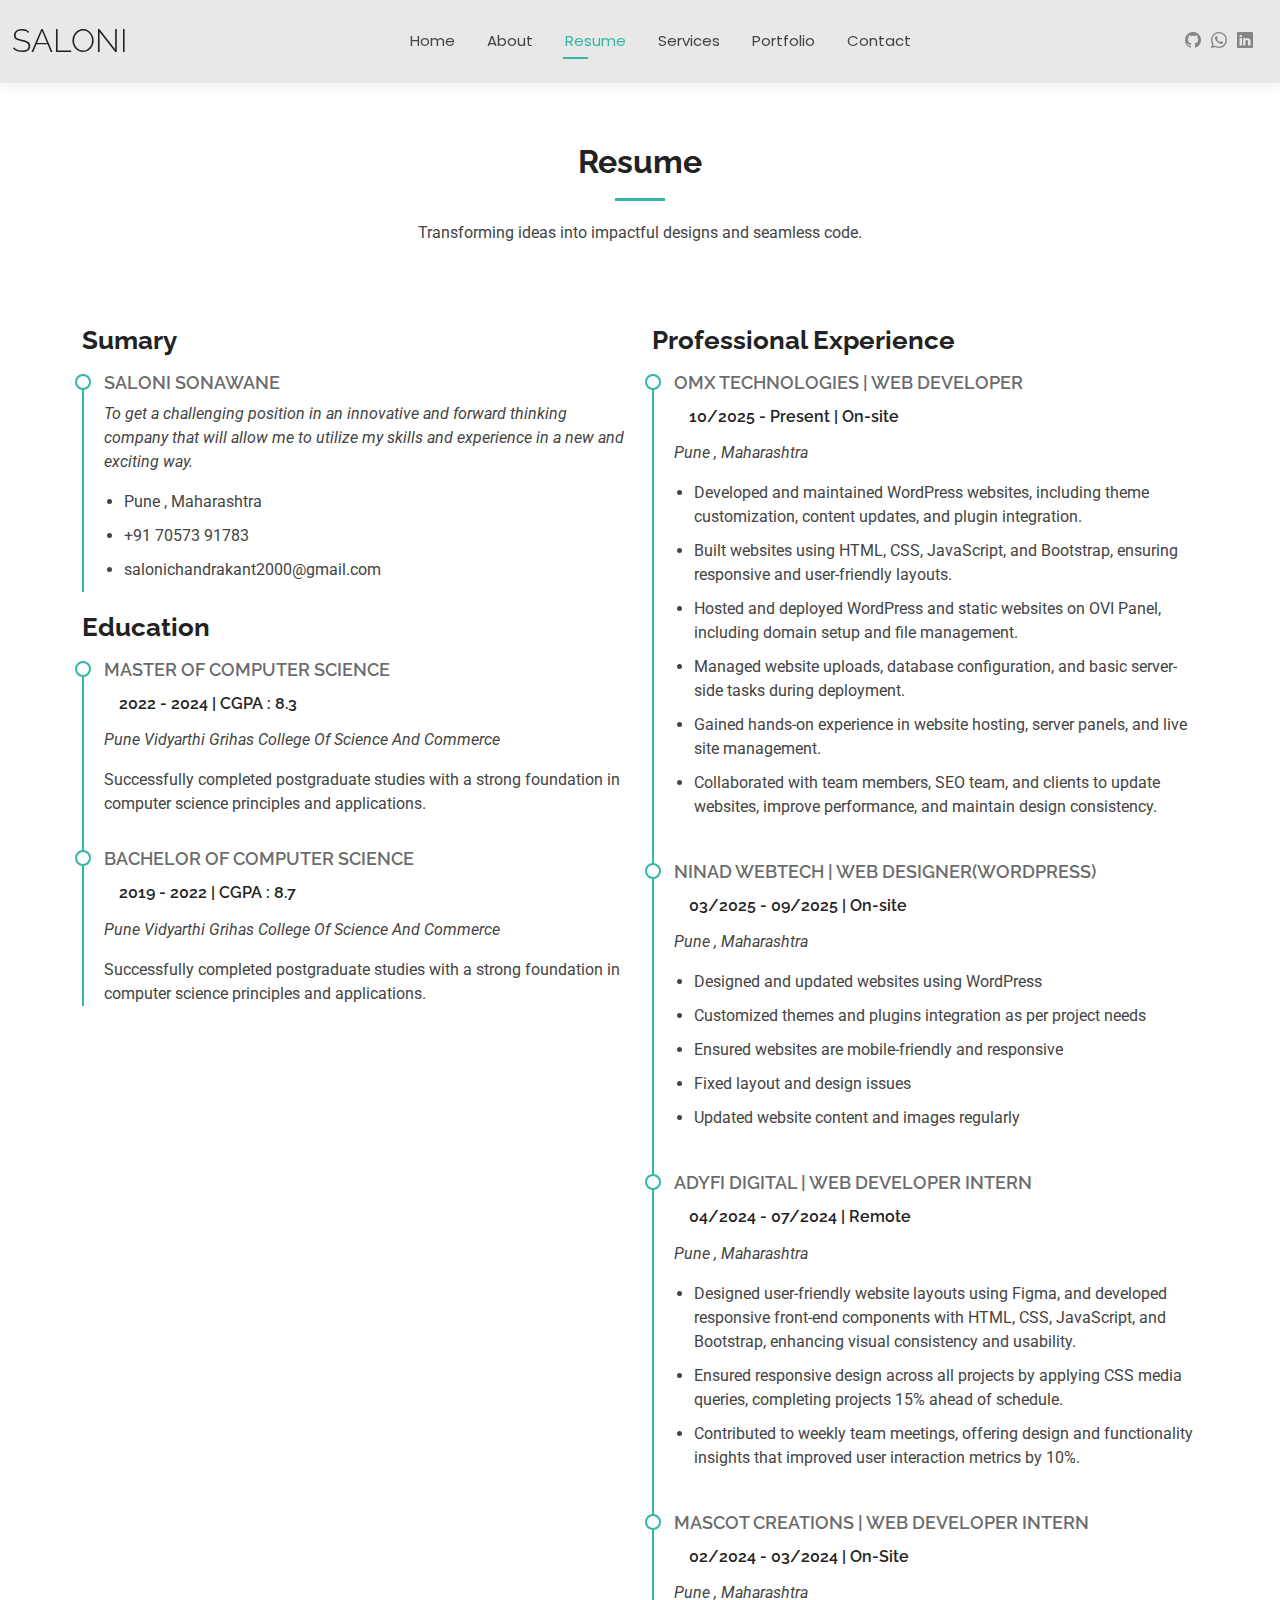
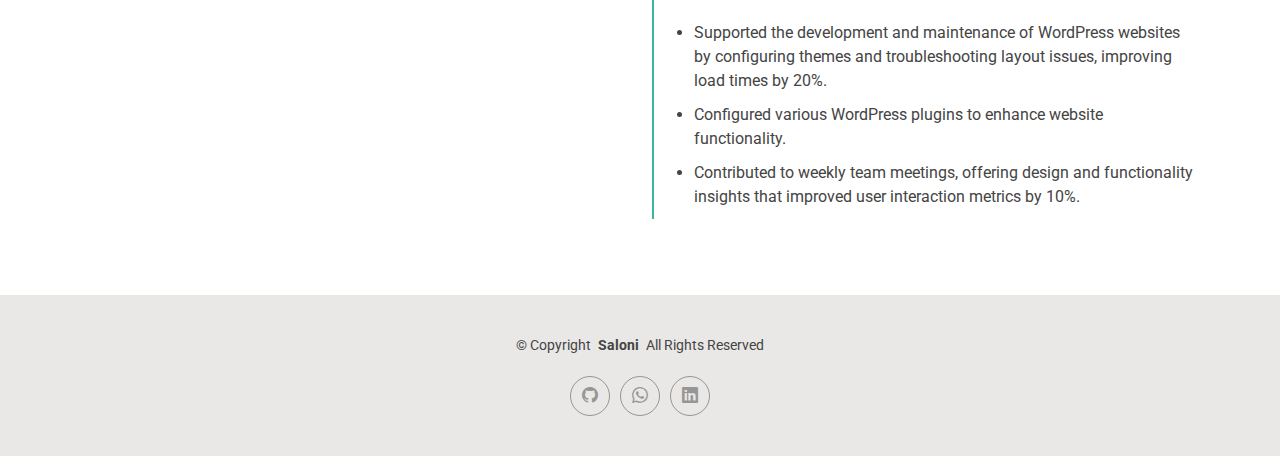
<file: resume.html>
<!DOCTYPE html>
<html lang="en">


<head>
  <meta charset="utf-8">
  <meta content="width=device-width, initial-scale=1.0" name="viewport">
  <title>SaloniPortfolio - Resume</title>
  <meta name="description" content="">
  <meta name="keywords" content="">

  <!-- Favicons -->
  <link href="assets/img/SS.png" rel="icon">
  <link href="assets/img/apple-touch-icon.png" rel="apple-touch-icon">

  <!-- Fonts -->
  <link href="https://fonts.googleapis.com" rel="preconnect">
  <link href="https://fonts.gstatic.com" rel="preconnect" crossorigin>
  <link
    href="https://fonts.googleapis.com/css2?family=Roboto:ital,wght@0,100;0,300;0,400;0,500;0,700;0,900;1,100;1,300;1,400;1,500;1,700;1,900&family=Poppins:ital,wght@0,100;0,200;0,300;0,400;0,500;0,600;0,700;0,800;0,900;1,100;1,200;1,300;1,400;1,500;1,600;1,700;1,800;1,900&family=Raleway:ital,wght@0,100;0,200;0,300;0,400;0,500;0,600;0,700;0,800;0,900;1,100;1,200;1,300;1,400;1,500;1,600;1,700;1,800;1,900&display=swap"
    rel="stylesheet">

  <!-- Vendor CSS Files -->
  <link href="assets/vendor/bootstrap/css/bootstrap.min.css" rel="stylesheet">
  <link href="assets/vendor/bootstrap-icons/bootstrap-icons.css" rel="stylesheet">
  <link href="assets/vendor/aos/aos.css" rel="stylesheet">
  <link href="assets/vendor/swiper/swiper-bundle.min.css" rel="stylesheet">
  <link href="assets/vendor/glightbox/css/glightbox.min.css" rel="stylesheet">

  <!-- Main CSS File -->
  <link href="assets/css/main.css" rel="stylesheet">


</head>


<body class="resume-page">

  <header id="header" class="header d-flex align-items-center light-background sticky-top">
    <div class="container-fluid position-relative d-flex align-items-center justify-content-between">

      <a href="index.html" class="logo d-flex align-items-center me-auto me-xl-0">
        <!-- Uncomment the line below if you also wish to use an image logo -->
        <!-- <img src="assets/img/logo.png" alt=""> -->
        <h1 class="sitename">Saloni</h1>
      </a>

      <nav id="navmenu" class="navmenu">
        <ul>
          <li><a href="index.html">Home</a></li>
          <li><a href="about.html">About</a></li>
          <li><a href="resume.html" class="active">Resume</a></li>
          <li><a href="services.html">Services</a></li>
          <li><a href="portfolio.html">Portfolio</a></li>
          <li><a href="contact.html">Contact</a></li>
        </ul>
        <i class="mobile-nav-toggle d-xl-none bi bi-list"></i>
      </nav>

      <div class="header-social-links">
        <a href="https://github.com/saloni27062000" target="_blank"><i class="bi bi-github"></i></a>
        <a href="https://wa.me/7057391783" target="_blank"><i class="bi bi-whatsapp"></i></a>
        <a href="https://www.linkedin.com/in/saloni-chandrakant-sonawane-5933431b3/" target="_blank"><i
            class="bi bi-linkedin"></i></a>
      </div>

    </div>
  </header>

  <main class="main">

    <!-- Resume Section -->
    <section id="resume" class="resume section">

      <!-- Section Title -->
      <div class="container section-title" data-aos="fade-up">
        <h2>Resume</h2>
        <p>Transforming ideas into impactful designs and seamless code.</p>
      </div><!-- End Section Title -->

      <div class="container">

        <div class="row">

          <div class="col-lg-6" data-aos="fade-up" data-aos-delay="100">
            <h3 class="resume-title">Sumary</h3>

            <div class="resume-item pb-0">
              <h4>Saloni Sonawane</h4>
              <p><em>To get a challenging position in an innovative and forward thinking company that will allow me to
                  utilize my skills and experience in a new and exciting way.</em></p>
              <ul>
                <li>Pune , Maharashtra</li>
                <li>+91 70573 91783</li>
                <li>salonichandrakant2000@gmail.com</li>
              </ul>
            </div><!-- Edn Resume Item -->

            <h3 class="resume-title">Education</h3>
            <div class="resume-item">
              <h4>Master of Computer Science</h4>
              <h5>2022 - 2024 | CGPA : 8.3</h5>
              <p><em>Pune Vidyarthi Grihas College Of Science And Commerce</em></p>
              <p>Successfully completed postgraduate studies with a strong foundation in computer science principles and
                applications.</p>
            </div><!-- Edn Resume Item -->

            <div class="resume-item">
              <h4>Bachelor of Computer Science</h4>
              <h5>2019 - 2022 | CGPA : 8.7</h5>
              <p><em>Pune Vidyarthi Grihas College Of Science And Commerce</em></p>
              <p>Successfully completed postgraduate studies with a strong foundation in computer science principles and
                applications.</p>
            </div><!-- Edn Resume Item -->

          </div>

          <div class="col-lg-6" data-aos="fade-up" data-aos-delay="200">
            <h3 class="resume-title">Professional Experience</h3>
            <div class="resume-item">
              <h4>Omx Technologies | Web Developer</h4>
              <h5>10/2025 - Present | On-site</h5>
              <p><em>Pune , Maharashtra</em></p>
              <ul>
                <li>Developed and maintained WordPress websites, including theme customization, content updates, and
                  plugin
                  integration.
                <li>Built websites using HTML, CSS, JavaScript, and Bootstrap, ensuring responsive and user-friendly
                  layouts.</li>
                <li>Hosted and deployed WordPress and static websites on OVI Panel, including domain setup and file
                  management.</li>
                <li>Managed website uploads, database configuration, and basic server-side tasks during deployment.</li>
                <li>Gained hands-on experience in website hosting, server panels, and live site management.</li>
                <li>Collaborated with team members, SEO team, and clients to update websites, improve performance, and
                  maintain design consistency.</li>
              </ul>
            </div><!-- Edn Resume Item -->
            <div class="resume-item">
              <h4>Ninad Webtech | Web Designer(WordPress)</h4>
              <h5>03/2025 - 09/2025 | On-site</h5>
              <p><em>Pune , Maharashtra</em></p>
              <ul>
                <li>Designed and updated websites using WordPress</li>
                <li>Customized themes and plugins integration as per project needs</li>
                <li>Ensured websites are mobile-friendly and responsive</li>
                <li>Fixed layout and design issues</li>
                <li>Updated website content and images regularly</li>
              </ul>
            </div><!-- Edn Resume Item -->
            <div class="resume-item">
              <h4>Adyfi Digital | Web Developer Intern</h4>
              <h5>04/2024 - 07/2024 | Remote</h5>
              <p><em>Pune , Maharashtra</em></p>
              <ul>
                <li>Designed user-friendly website layouts using Figma, and developed responsive front-end components
                  with HTML, CSS, JavaScript, and Bootstrap, enhancing visual consistency and usability.</li>
                <li>Ensured responsive design across all projects by applying CSS media queries, completing projects 15%
                  ahead of schedule. </li>
                <li>Contributed to weekly team meetings, offering design and functionality insights that improved user
                  interaction metrics by 10%.</li>
              </ul>
            </div><!-- Edn Resume Item -->

            <div class="resume-item">
              <h4>Mascot Creations | Web Developer Intern</h4>
              <h5>02/2024 - 03/2024 | On-Site</h5>
              <p><em>Pune , Maharashtra</em></p>
              <ul>
                <li>Supported the development and maintenance
                  of WordPress websites by configuring themes
                  and troubleshooting layout issues, improving
                  load times by 20%.</li>
                <li>Configured various WordPress plugins to
                  enhance website functionality.</li>
                <li>Contributed to weekly team meetings, offering design and functionality insights that improved user
                  interaction metrics by 10%.</li>
              </ul>
            </div><!-- Edn Resume Item -->

          </div>

        </div>

      </div>

    </section><!-- /Resume Section -->

  </main>

  <footer id="footer" class="footer light-background">

    <div class="container">
      <div class="copyright text-center ">
        <p>© <span>Copyright</span> <strong class="px-1 sitename">Saloni</strong> <span>All Rights Reserved<br></span>
        </p>
      </div>
      <div class="social-links d-flex justify-content-center">
        <a href="https://github.com/saloni27062000" target="_blank"><i class="bi bi-github"></i></a>
        <a href="https://wa.me/7057391783" target="_blank"><i class="bi bi-whatsapp"></i></a>
        <a href="https://www.linkedin.com/in/saloni-chandrakant-sonawane-5933431b3/" target="_blank"><i
            class="bi bi-linkedin"></i></a>
      </div>
    </div>

  </footer>

  <!-- Scroll Top -->
  <a href="#" id="scroll-top" class="scroll-top d-flex align-items-center justify-content-center"><i
      class="bi bi-arrow-up-short"></i></a>

  <!-- Preloader -->
  <div id="preloader"></div>

  <!-- Vendor JS Files -->
  <script src="assets/vendor/bootstrap/js/bootstrap.bundle.min.js"></script>
  <script src="assets/vendor/php-email-form/validate.js"></script>
  <script src="assets/vendor/aos/aos.js"></script>
  <script src="assets/vendor/waypoints/noframework.waypoints.js"></script>
  <script src="assets/vendor/purecounter/purecounter_vanilla.js"></script>
  <script src="assets/vendor/swiper/swiper-bundle.min.js"></script>
  <script src="assets/vendor/glightbox/js/glightbox.min.js"></script>
  <script src="assets/vendor/imagesloaded/imagesloaded.pkgd.min.js"></script>
  <script src="assets/vendor/isotope-layout/isotope.pkgd.min.js"></script>

  <!-- Main JS File -->
  <script src="assets/js/main.js"></script>

</body>

</html>
</file>
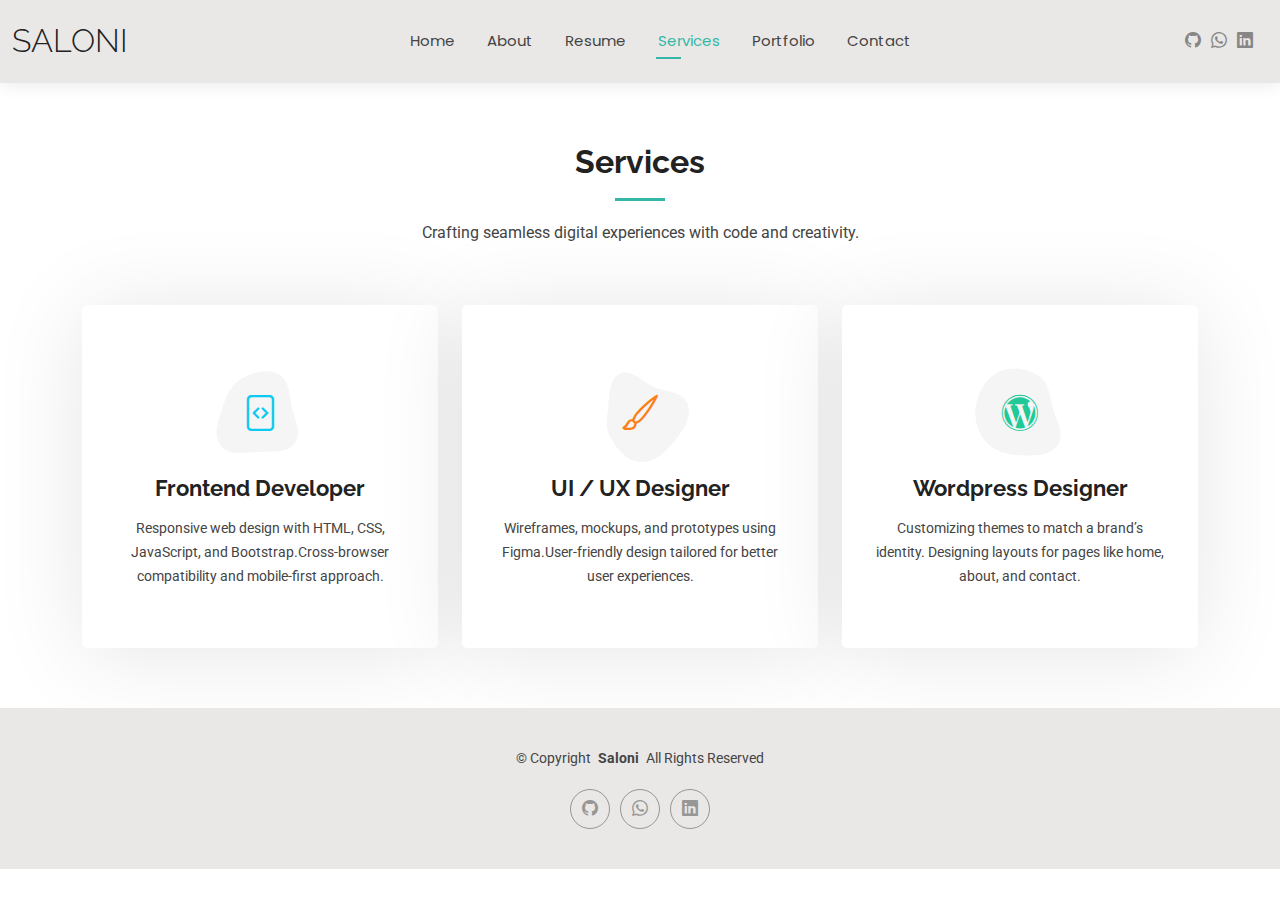
<file: services.html>
<!DOCTYPE html>
<html lang="en">


<head>
  <meta charset="utf-8">
  <meta content="width=device-width, initial-scale=1.0" name="viewport">
  <title>SaloniPortfolio - Services</title>
  <meta name="description" content="">
  <meta name="keywords" content="">

  <!-- Favicons -->
  <link href="assets/img/SS.png" rel="icon">
  <link href="assets/img/apple-touch-icon.png" rel="apple-touch-icon">

  <!-- Fonts -->
  <link href="https://fonts.googleapis.com" rel="preconnect">
  <link href="https://fonts.gstatic.com" rel="preconnect" crossorigin>
  <link href="https://fonts.googleapis.com/css2?family=Roboto:ital,wght@0,100;0,300;0,400;0,500;0,700;0,900;1,100;1,300;1,400;1,500;1,700;1,900&family=Poppins:ital,wght@0,100;0,200;0,300;0,400;0,500;0,600;0,700;0,800;0,900;1,100;1,200;1,300;1,400;1,500;1,600;1,700;1,800;1,900&family=Raleway:ital,wght@0,100;0,200;0,300;0,400;0,500;0,600;0,700;0,800;0,900;1,100;1,200;1,300;1,400;1,500;1,600;1,700;1,800;1,900&display=swap" rel="stylesheet">

  <!-- Vendor CSS Files -->
  <link href="assets/vendor/bootstrap/css/bootstrap.min.css" rel="stylesheet">
  <link href="assets/vendor/bootstrap-icons/bootstrap-icons.css" rel="stylesheet">
  <link href="assets/vendor/aos/aos.css" rel="stylesheet">
  <link href="assets/vendor/swiper/swiper-bundle.min.css" rel="stylesheet">
  <link href="assets/vendor/glightbox/css/glightbox.min.css" rel="stylesheet">

  <!-- Main CSS File -->
  <link href="assets/css/main.css" rel="stylesheet">

 
</head>


<body class="services-page">

  <header id="header" class="header d-flex align-items-center light-background sticky-top">
    <div class="container-fluid position-relative d-flex align-items-center justify-content-between">

      <a href="index.html" class="logo d-flex align-items-center me-auto me-xl-0">
        <!-- Uncomment the line below if you also wish to use an image logo -->
        <!-- <img src="assets/img/logo.png" alt=""> -->
        <h1 class="sitename">Saloni</h1>
      </a>

      <nav id="navmenu" class="navmenu">
        <ul>
          <li><a href="index.html">Home</a></li>
          <li><a href="about.html">About</a></li>
          <li><a href="resume.html">Resume</a></li>
          <li><a href="services.html" class="active">Services</a></li>
          <li><a href="portfolio.html">Portfolio</a></li>
          <li><a href="contact.html">Contact</a></li>
        </ul>
        <i class="mobile-nav-toggle d-xl-none bi bi-list"></i>
      </nav>

      <div class="header-social-links">
        <a href="https://github.com/saloni27062000" target="_blank"><i class="bi bi-github"></i></a>
        <a href="https://wa.me/7057391783" target="_blank"><i class="bi bi-whatsapp"></i></a>
        <a href="https://www.linkedin.com/in/saloni-chandrakant-sonawane-5933431b3/" target="_blank"><i class="bi bi-linkedin"></i></a>
      </div>

    </div>
  </header>

  <main class="main">

    <!-- Services Section -->
    <section id="services" class="services section">

      <!-- Section Title -->
      <div class="container section-title" data-aos="fade-up">
        <h2>Services</h2>
        <p>Crafting seamless digital experiences with code and creativity.</p>
      </div><!-- End Section Title -->

      <div class="container">

        <div class="row gy-4">

          <div class="col-lg-4 col-md-6" data-aos="fade-up" data-aos-delay="100">
            <div class="service-item item-cyan position-relative">
              <div class="icon">
                <svg width="100" height="100" viewBox="0 0 600 600" xmlns="http://www.w3.org/2000/svg">
                  <path stroke="none" stroke-width="0" fill="#f5f5f5" d="M300,521.0016835830174C376.1290562159157,517.8887921683347,466.0731472004068,529.7835943286574,510.70327084640275,468.03025145048787C554.3714126377745,407.6079735673963,508.03601936045806,328.9844924480964,491.2728898941984,256.3432110539036C474.5976632858925,184.082847569629,479.9380746630129,96.60480741107993,416.23090153303,58.64404602377083C348.86323505073057,18.502131276798302,261.93793281208167,40.57373210992963,193.5410806939664,78.93577620505333C130.42746243093433,114.334589627462,98.30271207620316,179.96522072025542,76.75703585869454,249.04625023123273C51.97151888228291,328.5150500222984,13.704378332031375,421.85034740162234,66.52175969318436,486.19268352777647C119.04800174914682,550.1803526380478,217.28368757567262,524.383925680826,300,521.0016835830174"></path>
                </svg>
                <i class="bi-file-code"></i>
              </div>
              <a href="#" class="stretched-link">
                <h3>Frontend Developer</h3>
              </a>
              <p>Responsive web design with HTML, CSS, JavaScript, and Bootstrap.Cross-browser compatibility and mobile-first approach.</p>
            </div>
          </div><!-- End Service Item -->

          <div class="col-lg-4 col-md-6" data-aos="fade-up" data-aos-delay="200">
            <div class="service-item item-orange position-relative">
              <div class="icon">
                <svg width="100" height="100" viewBox="0 0 600 600" xmlns="http://www.w3.org/2000/svg">
                  <path stroke="none" stroke-width="0" fill="#f5f5f5" d="M300,582.0697525312426C382.5290701553225,586.8405444964366,449.9789794690241,525.3245884688669,502.5850820975895,461.55621195738473C556.606425686781,396.0723002908107,615.8543463187945,314.28637112970534,586.6730223649479,234.56875336149918C558.9533121215079,158.8439757836574,454.9685369536778,164.00468322053177,381.49747125262974,130.76875717737553C312.15926192815925,99.40240125094834,248.97055460311594,18.661163978235184,179.8680185752513,50.54337015887873C110.5421016452524,82.52863877960104,119.82277516462835,180.83849132639028,109.12597500060166,256.43424936330496C100.08760227029461,320.3096726198365,92.17705696193138,384.0621239912766,124.79988738764834,439.7174275375508C164.83382741302287,508.01625554203684,220.96474134820875,577.5009287672846,300,582.0697525312426"></path>
                </svg>
                <i class="bi bi-brush"></i>
              </div>
              <a href="#" class="stretched-link">
                <h3>UI / UX Designer</h3>
              </a>
              <p>Wireframes, mockups, and prototypes using Figma.User-friendly design tailored for better user experiences.</p>
            </div>
          </div><!-- End Service Item -->

          <div class="col-lg-4 col-md-6" data-aos="fade-up" data-aos-delay="300">
            <div class="service-item item-teal position-relative">
              <div class="icon">
                <svg width="100" height="100" viewBox="0 0 600 600" xmlns="http://www.w3.org/2000/svg">
                  <path stroke="none" stroke-width="0" fill="#f5f5f5" d="M300,541.5067337569781C382.14930387511276,545.0595476570109,479.8736841581634,548.3450877840088,526.4010558755058,480.5488172755941C571.5218469581645,414.80211281144784,517.5187510058486,332.0715597781072,496.52539010469104,255.14436215662573C477.37192572678356,184.95920475031193,473.57363656557914,105.61284051026155,413.0603344069578,65.22779650032875C343.27470386102294,18.654635553484475,251.2091493199835,5.337323636656869,175.0934190732945,40.62881213300186C97.87086631185822,76.43348514350839,51.98124368387456,156.15599469081315,36.44837278890362,239.84606092416172C21.716077023791087,319.22268207091537,43.775223500013084,401.1760424656574,96.891909868211,461.97329694683043C147.22146801428983,519.5804099606455,223.5754009179313,538.201503339737,300,541.5067337569781"></path>
                </svg>
                <i class="bi bi-wordpress"></i>
              </div>
              <a href="#" class="stretched-link">
                <h3>Wordpress Designer</h3>
              </a>
              <p>Customizing themes to match a brand’s identity. Designing layouts for pages like home, about, and contact.</p>
            </div>
          </div><!-- End Service Item -->

        </div>

      </div>

    </section><!-- /Services Section -->

  </main>

  <footer id="footer" class="footer light-background">

    <div class="container">
      <div class="copyright text-center ">
        <p>© <span>Copyright</span> <strong class="px-1 sitename">Saloni</strong> <span>All Rights Reserved<br></span></p>
      </div>
      <div class="social-links d-flex justify-content-center">
        <a href="https://github.com/saloni27062000" target="_blank"><i class="bi bi-github"></i></a>
        <a href="https://wa.me/7057391783" target="_blank"><i class="bi bi-whatsapp"></i></a>
        <a href="https://www.linkedin.com/in/saloni-chandrakant-sonawane-5933431b3/" target="_blank"><i class="bi bi-linkedin"></i></a>
      </div>
    </div>

  </footer>

  <!-- Scroll Top -->
  <a href="#" id="scroll-top" class="scroll-top d-flex align-items-center justify-content-center"><i class="bi bi-arrow-up-short"></i></a>

  <!-- Preloader -->
  <div id="preloader"></div>

  <!-- Vendor JS Files -->
  <script src="assets/vendor/bootstrap/js/bootstrap.bundle.min.js"></script>
  <script src="assets/vendor/php-email-form/validate.js"></script>
  <script src="assets/vendor/aos/aos.js"></script>
  <script src="assets/vendor/waypoints/noframework.waypoints.js"></script>
  <script src="assets/vendor/purecounter/purecounter_vanilla.js"></script>
  <script src="assets/vendor/swiper/swiper-bundle.min.js"></script>
  <script src="assets/vendor/glightbox/js/glightbox.min.js"></script>
  <script src="assets/vendor/imagesloaded/imagesloaded.pkgd.min.js"></script>
  <script src="assets/vendor/isotope-layout/isotope.pkgd.min.js"></script>

  <!-- Main JS File -->
  <script src="assets/js/main.js"></script>

</body>

</html>
</file>
<file: assets/css/main.css>
/**
* Template Name: Kelly
* Template URL: https://bootstrapmade.com/kelly-free-bootstrap-cv-resume-html-template/
* Updated: Aug 07 2024 with Bootstrap v5.3.3
* Author: BootstrapMade.com
* License: https://bootstrapmade.com/license/
*/

/*--------------------------------------------------------------
# Font & Color Variables
# Help: https://bootstrapmade.com/color-system/
--------------------------------------------------------------*/
/* Fonts */
:root {
  --default-font: "Roboto",  system-ui, -apple-system, "Segoe UI", Roboto, "Helvetica Neue", Arial, "Noto Sans", "Liberation Sans", sans-serif, "Apple Color Emoji", "Segoe UI Emoji", "Segoe UI Symbol", "Noto Color Emoji";
  --heading-font: "Raleway",  sans-serif;
  --nav-font: "Poppins",  sans-serif;
}

/* Global Colors - The following color variables are used throughout the website. Updating them here will change the color scheme of the entire website */
:root { 
  --background-color: #ffffff; /* Background color for the entire website, including individual sections */
  --default-color: #444444; /* Default color used for the majority of the text content across the entire website */
  --heading-color: #222222; /* Color for headings, subheadings and title throughout the website */
  --accent-color: #34b7a7; /* Accent color that represents your brand on the website. It's used for buttons, links, and other elements that need to stand out */
  --surface-color: #ffffff; /* The surface color is used as a background of boxed elements within sections, such as cards, icon boxes, or other elements that require a visual separation from the global background. */
  --contrast-color: #ffffff; /* Contrast color for text, ensuring readability against backgrounds of accent, heading, or default colors. */
}

/* Nav Menu Colors - The following color variables are used specifically for the navigation menu. They are separate from the global colors to allow for more customization options */
:root {
  --nav-color: #444444;  /* The default color of the main navmenu links */
  --nav-hover-color: #34b7a7; /* Applied to main navmenu links when they are hovered over or active */
  --nav-mobile-background-color: #ffffff; /* Used as the background color for mobile navigation menu */
  --nav-dropdown-background-color: #ffffff; /* Used as the background color for dropdown items that appear when hovering over primary navigation items */
  --nav-dropdown-color: #444444; /* Used for navigation links of the dropdown items in the navigation menu. */
  --nav-dropdown-hover-color: #34b7a7; /* Similar to --nav-hover-color, this color is applied to dropdown navigation links when they are hovered over. */
}

/* Color Presets - These classes override global colors when applied to any section or element, providing reuse of the sam color scheme. */

.light-background {
  --background-color: #e9e8e6;
  --surface-color: #ffffff;
}

.dark-background {
  --background-color: #060606;
  --default-color: #ffffff;
  --heading-color: #ffffff;
  --surface-color: #252525;
  --contrast-color: #ffffff;
}

/* Smooth scroll */
:root {
  scroll-behavior: smooth;
}

/*--------------------------------------------------------------
# General Styling & Shared Classes
--------------------------------------------------------------*/
body {
  color: var(--default-color);
  background-color: var(--background-color);
  font-family: var(--default-font);
}

a {
  color: var(--accent-color);
  text-decoration: none;
  transition: 0.3s;
}

a:hover {
  color: color-mix(in srgb, var(--accent-color), transparent 25%);
  text-decoration: none;
}

h1,
h2,
h3,
h4,
h5,
h6 {
  color: var(--heading-color);
  font-family: var(--heading-font);
}

/* PHP Email Form Messages
------------------------------*/
.php-email-form .error-message {
  display: none;
  background: #df1529;
  color: #ffffff;
  text-align: left;
  padding: 15px;
  margin-bottom: 24px;
  font-weight: 600;
}

.php-email-form .sent-message {
  display: none;
  color: #ffffff;
  background: #059652;
  text-align: center;
  padding: 15px;
  margin-bottom: 24px;
  font-weight: 600;
}

.php-email-form .loading {
  display: none;
  background: var(--surface-color);
  text-align: center;
  padding: 15px;
  margin-bottom: 24px;
}

.php-email-form .loading:before {
  content: "";
  display: inline-block;
  border-radius: 50%;
  width: 24px;
  height: 24px;
  margin: 0 10px -6px 0;
  border: 3px solid var(--accent-color);
  border-top-color: var(--surface-color);
  animation: php-email-form-loading 1s linear infinite;
}

@keyframes php-email-form-loading {
  0% {
    transform: rotate(0deg);
  }

  100% {
    transform: rotate(360deg);
  }
}

/*--------------------------------------------------------------
# Global Header
--------------------------------------------------------------*/
.header {
  color: var(--default-color);
  background-color: var(--background-color);
  padding: 15px 0;
  transition: all 0.5s;
  z-index: 997;
  box-shadow: 0px 0 18px rgba(0, 0, 0, 0.1);
}

.header .logo {
  line-height: 1;
}

.header .logo img {
  max-height: 36px;
  margin-right: 8px;
}

.header .logo h1 {
  font-size: 32px;
  margin: 0;
  font-weight: 300;
  text-transform: uppercase;
  color: var(--heading-color);
}

.header .header-social-links {
  padding-right: 15px;
}

.header .header-social-links a {
  color: color-mix(in srgb, var(--default-color), transparent 40%);
  padding-left: 6px;
  display: inline-block;
  transition: 0.3s;
  font-size: 16px;
}

.header .header-social-links a:hover {
  color: var(--accent-color);
}

.header .header-social-links a i {
  line-height: 0px;
}

@media (max-width: 1200px) {
  .header .logo {
    order: 1;
  }

  .header .header-social-links {
    order: 2;
  }

  .header .navmenu {
    order: 3;
  }
}

/*--------------------------------------------------------------
# Navigation Menu
--------------------------------------------------------------*/
/* Desktop Navigation */
@media (min-width: 1200px) {
  .navmenu {
    padding: 0;
  }

  .navmenu ul {
    margin: 0;
    padding: 0;
    display: flex;
    list-style: none;
    align-items: center;
  }

  .navmenu li {
    position: relative;
  }

  .navmenu>ul>li {
    white-space: nowrap;
    padding: 15px 14px;
  }

  .navmenu>ul>li:last-child {
    padding-right: 0;
  }

  .navmenu a,
  .navmenu a:focus {
    color: var(--nav-color);
    font-size: 15px;
    padding: 0 2px;
    font-family: var(--nav-font);
    font-weight: 400;
    display: flex;
    align-items: center;
    justify-content: space-between;
    white-space: nowrap;
    transition: 0.3s;
    position: relative;
  }

  .navmenu a i,
  .navmenu a:focus i {
    font-size: 12px;
    line-height: 0;
    margin-left: 5px;
    transition: 0.3s;
  }

  .navmenu>ul>li>a:before {
    content: "";
    position: absolute;
    height: 2px;
    bottom: -6px;
    left: 0;
    background-color: var(--nav-hover-color);
    visibility: hidden;
    width: 0px;
    transition: all 0.3s ease-in-out 0s;
  }

  .navmenu a:hover:before,
  .navmenu li:hover>a:before,
  .navmenu .active:before {
    visibility: visible;
    width: 25px;
  }

  .navmenu li:hover>a,
  .navmenu .active,
  .navmenu .active:focus {
    color: var(--nav-hover-color);
  }

  .navmenu .dropdown ul {
    margin: 0;
    padding: 10px 0;
    background: var(--nav-dropdown-background-color);
    display: block;
    position: absolute;
    visibility: hidden;
    left: 14px;
    top: 130%;
    opacity: 0;
    transition: 0.3s;
    border-radius: 4px;
    z-index: 99;
    box-shadow: 0px 0px 30px rgba(0, 0, 0, 0.1);
  }

  .navmenu .dropdown ul li {
    min-width: 200px;
  }

  .navmenu .dropdown ul a {
    padding: 10px 20px;
    font-size: 15px;
    text-transform: none;
    color: var(--nav-dropdown-color);
  }

  .navmenu .dropdown ul a i {
    font-size: 12px;
  }

  .navmenu .dropdown ul a:hover,
  .navmenu .dropdown ul .active:hover,
  .navmenu .dropdown ul li:hover>a {
    color: var(--nav-dropdown-hover-color);
  }

  .navmenu .dropdown:hover>ul {
    opacity: 1;
    top: 100%;
    visibility: visible;
  }

  .navmenu .dropdown .dropdown ul {
    top: 0;
    left: -90%;
    visibility: hidden;
  }

  .navmenu .dropdown .dropdown:hover>ul {
    opacity: 1;
    top: 0;
    left: -100%;
    visibility: visible;
  }
}

/* Mobile Navigation */
@media (max-width: 1199px) {
  .mobile-nav-toggle {
    color: var(--nav-color);
    font-size: 28px;
    line-height: 0;
    margin-right: 10px;
    cursor: pointer;
    transition: color 0.3s;
  }

  .navmenu {
    padding: 0;
    z-index: 9997;
  }

  .navmenu ul {
    display: none;
    list-style: none;
    position: absolute;
    inset: 60px 20px 20px 20px;
    padding: 10px 0;
    margin: 0;
    border-radius: 6px;
    background-color: var(--nav-mobile-background-color);
    border: 1px solid color-mix(in srgb, var(--default-color), transparent 90%);
    box-shadow: none;
    overflow-y: auto;
    transition: 0.3s;
    z-index: 9998;
  }

  .navmenu a,
  .navmenu a:focus {
    color: var(--nav-dropdown-color);
    padding: 10px 20px;
    font-family: var(--nav-font);
    font-size: 17px;
    font-weight: 500;
    display: flex;
    align-items: center;
    justify-content: space-between;
    white-space: nowrap;
    transition: 0.3s;
  }

  .navmenu a i,
  .navmenu a:focus i {
    font-size: 12px;
    line-height: 0;
    margin-left: 5px;
    width: 30px;
    height: 30px;
    display: flex;
    align-items: center;
    justify-content: center;
    border-radius: 50%;
    transition: 0.3s;
    background-color: color-mix(in srgb, var(--accent-color), transparent 90%);
  }

  .navmenu a i:hover,
  .navmenu a:focus i:hover {
    background-color: var(--accent-color);
    color: var(--contrast-color);
  }

  .navmenu a:hover,
  .navmenu .active,
  .navmenu .active:focus {
    color: var(--nav-dropdown-hover-color);
  }

  .navmenu .active i,
  .navmenu .active:focus i {
    background-color: var(--accent-color);
    color: var(--contrast-color);
    transform: rotate(180deg);
  }

  .navmenu .dropdown ul {
    position: static;
    display: none;
    z-index: 99;
    padding: 10px 0;
    margin: 10px 20px;
    background-color: var(--nav-dropdown-background-color);
    transition: all 0.5s ease-in-out;
  }

  .navmenu .dropdown ul ul {
    background-color: rgba(33, 37, 41, 0.1);
  }

  .navmenu .dropdown>.dropdown-active {
    display: block;
    background-color: rgba(33, 37, 41, 0.03);
  }

  .mobile-nav-active {
    overflow: hidden;
  }

  .mobile-nav-active .mobile-nav-toggle {
    color: #fff;
    position: absolute;
    font-size: 32px;
    top: 15px;
    right: 15px;
    margin-right: 0;
    z-index: 9999;
  }

  .mobile-nav-active .navmenu {
    position: fixed;
    overflow: hidden;
    inset: 0;
    background: rgba(33, 37, 41, 0.8);
    transition: 0.3s;
  }

  .mobile-nav-active .navmenu>ul {
    display: block;
  }
}

/*--------------------------------------------------------------
# Global Footer
--------------------------------------------------------------*/
.footer {
  color: var(--default-color);
  background-color: var(--background-color);
  font-size: 14px;
  padding: 40px 0;
  position: relative;
}

.footer .copyright p {
  margin-bottom: 0;
}

.footer .social-links {
  margin-top: 20px;
}

.footer .social-links a {
  display: flex;
  align-items: center;
  justify-content: center;
  width: 40px;
  height: 40px;
  border-radius: 50%;
  border: 1px solid color-mix(in srgb, var(--default-color), transparent 50%);
  font-size: 16px;
  color: color-mix(in srgb, var(--default-color), transparent 50%);
  margin: 0 5px;
  transition: 0.3s;
}

.footer .social-links a:hover {
  color: var(--accent-color);
  border-color: var(--accent-color);
}

.footer .credits {
  margin-top: 10px;
  font-size: 13px;
  text-align: center;
}

/*--------------------------------------------------------------
# Preloader
--------------------------------------------------------------*/
#preloader {
  position: fixed;
  inset: 0;
  z-index: 9999;
  overflow: hidden;
  background-color: var(--background-color);
  transition: all 0.6s ease-out;
  width: 100%;
  height: 100vh;
}

#preloader:before,
#preloader:after {
  content: "";
  position: absolute;
  border: 4px solid var(--accent-color);
  border-radius: 50%;
  animation: animate-preloader 2s cubic-bezier(0, 0.2, 0.8, 1) infinite;
}

#preloader:after {
  animation-delay: -0.5s;
}

@keyframes animate-preloader {
  0% {
    width: 10px;
    height: 10px;
    top: calc(50% - 5px);
    left: calc(50% - 5px);
    opacity: 1;
  }

  100% {
    width: 72px;
    height: 72px;
    top: calc(50% - 36px);
    left: calc(50% - 36px);
    opacity: 0;
  }
}

/*--------------------------------------------------------------
# Scroll Top Button
--------------------------------------------------------------*/
.scroll-top {
  position: fixed;
  visibility: hidden;
  opacity: 0;
  right: 15px;
  bottom: -15px;
  z-index: 99999;
  background-color: var(--accent-color);
  width: 44px;
  height: 44px;
  border-radius: 50px;
  transition: all 0.4s;
}

.scroll-top i {
  font-size: 24px;
  color: var(--contrast-color);
  line-height: 0;
}

.scroll-top:hover {
  background-color: color-mix(in srgb, var(--accent-color), transparent 20%);
  color: var(--contrast-color);
}

.scroll-top.active {
  visibility: visible;
  opacity: 1;
  bottom: 15px;
}

/*--------------------------------------------------------------
# Disable aos animation delay on mobile devices
--------------------------------------------------------------*/
@media screen and (max-width: 768px) {
  [data-aos-delay] {
    transition-delay: 0 !important;
  }
}

/*--------------------------------------------------------------
# Global Page Titles & Breadcrumbs
--------------------------------------------------------------*/
.page-title {
  color: var(--default-color);
  background-color: var(--background-color);
  padding: 25px 0;
  position: relative;
  border-bottom: 1px solid color-mix(in srgb, var(--default-color), transparent 85%);
}

.page-title h1 {
  font-size: 24px;
  font-weight: 400;
}

.page-title .breadcrumbs ol {
  display: flex;
  flex-wrap: wrap;
  list-style: none;
  padding: 0;
  margin: 0;
  font-size: 14px;
  font-weight: 400;
}

.page-title .breadcrumbs ol li+li {
  padding-left: 10px;
}

.page-title .breadcrumbs ol li+li::before {
  content: "/";
  display: inline-block;
  padding-right: 10px;
  color: color-mix(in srgb, var(--default-color), transparent 70%);
}

/*--------------------------------------------------------------
# Global Sections
--------------------------------------------------------------*/
section,
.section {
  color: var(--default-color);
  background-color: var(--background-color);
  padding: 60px 0;
  scroll-margin-top: 100px;
  overflow: clip;
}

@media (max-width: 1199px) {

  section,
  .section {
    scroll-margin-top: 66px;
  }
}

/*--------------------------------------------------------------
# Global Section Titles
--------------------------------------------------------------*/
.section-title {
  text-align: center;
  padding-bottom: 60px;
  position: relative;
}

.section-title h2 {
  font-size: 32px;
  font-weight: 700;
  margin-bottom: 20px;
  padding-bottom: 20px;
  position: relative;
}

.section-title h2:after {
  content: "";
  position: absolute;
  display: block;
  width: 50px;
  height: 3px;
  background: var(--accent-color);
  left: 0;
  right: 0;
  bottom: 0;
  margin: auto;
}

.section-title p {
  margin-bottom: 0;
}

/*--------------------------------------------------------------
# Hero Section
--------------------------------------------------------------*/
.hero {
  width: 100%;
  min-height: calc(100vh - 82px);
  position: relative;
  padding: 80px 0;
  display: flex;
  align-items: center;
  justify-content: center;
}

@media (max-width: 1200px) {
  .hero {
    min-height: calc(100vh - 68px);
  }
}

.hero img {
  position: absolute;
  inset: 0;
  display: block;
  width: 100%;
  height: 100%;
  object-fit: cover;
  z-index: 1;
}

.hero .container {
  position: relative;
  z-index: 3;
}

.hero h2 {
  margin: 0;
  font-size: 48px;
  font-weight: 700;
}

.hero p {
  margin: 10px 0 0 0;
  font-size: 24px;
  color: var(--heading-color);
}

.hero .btn-get-started {
  color: var(--contrast-color);
  background: var(--accent-color);
  font-family: var(--heading-font);
  text-transform: uppercase;
  font-weight: 600;
  font-size: 12px;
  letter-spacing: 1px;
  display: inline-block;
  padding: 12px 40px;
  border-radius: 50px;
  transition: 0.5s;
  margin-top: 30px;
}

.hero .btn-get-started:hover {
  background: color-mix(in srgb, var(--accent-color) 90%, white 20%);
}

@media (max-width: 768px) {
  .hero h2 {
    font-size: 32px;
  }

  .hero p {
    font-size: 18px;
  }
}

/*--------------------------------------------------------------
# About Section
--------------------------------------------------------------*/
.about .content h2 {
  font-weight: 700;
  font-size: 24px;
}

.about .content ul {
  list-style: none;
  padding: 0;
}

.about .content ul li {
  margin-bottom: 20px;
  display: flex;
  align-items: center;
}

.about .content ul strong {
  margin-right: 10px;
}

.about .content ul i {
  font-size: 16px;
  margin-right: 5px;
  color: var(--accent-color);
  line-height: 0;
}

/*--------------------------------------------------------------
# Skills Section
--------------------------------------------------------------*/
.skills .progress {
  height: 60px;
  display: block;
  background: none;
  border-radius: 0;
}

.skills .progress .skill {
  color: var(--heading-color);
  padding: 0;
  margin: 0 0 6px 0;
  text-transform: uppercase;
  display: block;
  font-weight: 600;
  font-family: var(--heading-font);
}

.skills .progress .skill .val {
  float: right;
  font-style: normal;
}

.skills .progress-bar-wrap {
  background: color-mix(in srgb, var(--default-color), transparent 90%);
  height: 10px;
}

.skills .progress-bar {
  width: 1px;
  height: 10px;
  transition: 0.9s;
  background-color: var(--accent-color);
}

/*--------------------------------------------------------------
# Stats Section
--------------------------------------------------------------*/
.stats .stats-item {
  padding: 30px;
  width: 100%;
}

.stats .stats-item span {
  color: var(--heading-color);
  font-size: 48px;
  display: block;
  font-weight: 700;
  margin-bottom: 20px;
  padding-bottom: 20px;
  position: relative;
}

.stats .stats-item span:after {
  content: "";
  position: absolute;
  display: block;
  width: 25px;
  height: 3px;
  background: var(--accent-color);
  left: 0;
  right: 0;
  bottom: 0;
  margin: auto;
}

.stats .stats-item p {
  color: color-mix(in srgb, var(--default-color), transparent 40%);
  padding: 0;
  margin: 0;
  font-family: var(--heading-font);
  font-weight: 500;
}

/*--------------------------------------------------------------
# Testimonials Section
--------------------------------------------------------------*/
.testimonials .section-header {
  margin-bottom: 40px;
}

.testimonials .testimonials-carousel,
.testimonials .testimonials-slider {
  overflow: hidden;
}

.testimonials .testimonial-item {
  text-align: center;
}

.testimonials .testimonial-item .testimonial-img {
  width: 120px;
  border-radius: 50%;
  border: 4px solid var(--background-color);
  margin: 0 auto;
}

.testimonials .testimonial-item h3 {
  font-size: 20px;
  font-weight: bold;
  margin: 10px 0 5px 0;
}

.testimonials .testimonial-item h4 {
  font-size: 14px;
  color: color-mix(in srgb, var(--default-color), transparent 40%);
  margin: 0 0 15px 0;
}

.testimonials .testimonial-item .stars {
  margin-bottom: 15px;
}

.testimonials .testimonial-item .stars i {
  color: #ffc107;
  margin: 0 1px;
}

.testimonials .testimonial-item .quote-icon-left,
.testimonials .testimonial-item .quote-icon-right {
  color: color-mix(in srgb, var(--accent-color), transparent 50%);
  font-size: 26px;
  line-height: 0;
}

.testimonials .testimonial-item .quote-icon-left {
  display: inline-block;
  left: -5px;
  position: relative;
}

.testimonials .testimonial-item .quote-icon-right {
  display: inline-block;
  right: -5px;
  position: relative;
  top: 10px;
  transform: scale(-1, -1);
}

.testimonials .testimonial-item p {
  font-style: italic;
  margin: 0 auto 15px auto;
}

.testimonials .swiper-wrapper {
  height: auto;
}

.testimonials .swiper-pagination {
  margin-top: 20px;
  position: relative;
}

.testimonials .swiper-pagination .swiper-pagination-bullet {
  width: 12px;
  height: 12px;
  opacity: 1;
  background-color: color-mix(in srgb, var(--default-color), transparent 85%);
}

.testimonials .swiper-pagination .swiper-pagination-bullet-active {
  background-color: var(--accent-color);
}

@media (min-width: 992px) {
  .testimonials .testimonial-item p {
    width: 80%;
  }
}

/*--------------------------------------------------------------
# Resume Section
--------------------------------------------------------------*/
.resume .resume-title {
  color: var(--heading-color);
  font-size: 26px;
  font-weight: 700;
  margin-top: 20px;
  margin-bottom: 20px;
}

.resume .resume-item {
  padding: 0 0 20px 20px;
  margin-top: -2px;
  border-left: 2px solid var(--accent-color);
  position: relative;
}

.resume .resume-item h4 {
  line-height: 18px;
  font-size: 18px;
  font-weight: 600;
  text-transform: uppercase;
  color: color-mix(in srgb, var(--default-color), transparent 20%);
  margin-bottom: 10px;
}

.resume .resume-item h5 {
  font-size: 16px;
  padding: 5px 15px;
  display: inline-block;
  font-weight: 600;
  margin-bottom: 10px;
}

.resume .resume-item ul {
  padding-left: 20px;
}

.resume .resume-item ul li {
  padding-bottom: 10px;
}

.resume .resume-item:last-child {
  padding-bottom: 0;
}

.resume .resume-item::before {
  content: "";
  position: absolute;
  width: 16px;
  height: 16px;
  border-radius: 50px;
  left: -9px;
  top: 0;
  background: var(--background-color);
  border: 2px solid var(--accent-color);
}

/*--------------------------------------------------------------
# Services Section
--------------------------------------------------------------*/
.services .service-item {
  background-color: var(--surface-color);
  box-shadow: 0px 5px 90px 0px rgba(0, 0, 0, 0.1);
  height: 100%;
  padding: 60px 30px;
  text-align: center;
  transition: 0.3s;
  border-radius: 5px;
}

.services .service-item .icon {
  margin: 0 auto;
  width: 100px;
  height: 100px;
  display: flex;
  align-items: center;
  justify-content: center;
  transition: ease-in-out 0.3s;
  position: relative;
}

.services .service-item .icon i {
  font-size: 36px;
  transition: 0.5s;
  position: relative;
}

.services .service-item .icon svg {
  position: absolute;
  top: 0;
  left: 0;
}

.services .service-item .icon svg path {
  transition: 0.5s;
  fill: color-mix(in srgb, var(--default-color), transparent 95%);
}

.services .service-item h3 {
  font-weight: 700;
  margin: 10px 0 15px 0;
  font-size: 22px;
}

.services .service-item p {
  line-height: 24px;
  font-size: 14px;
  margin-bottom: 0;
}

.services .service-item:hover {
  box-shadow: 0px 5px 35px 0px rgba(0, 0, 0, 0.1);
}

.services .service-item.item-cyan i {
  color: #0dcaf0;
}

.services .service-item.item-cyan:hover .icon i {
  color: #fff;
}

.services .service-item.item-cyan:hover .icon path {
  fill: #0dcaf0;
}

.services .service-item.item-orange i {
  color: #fd7e14;
}

.services .service-item.item-orange:hover .icon i {
  color: #fff;
}

.services .service-item.item-orange:hover .icon path {
  fill: #fd7e14;
}

.services .service-item.item-teal i {
  color: #20c997;
}

.services .service-item.item-teal:hover .icon i {
  color: #fff;
}

.services .service-item.item-teal:hover .icon path {
  fill: #20c997;
}

.services .service-item.item-red i {
  color: #df1529;
}

.services .service-item.item-red:hover .icon i {
  color: #fff;
}

.services .service-item.item-red:hover .icon path {
  fill: #df1529;
}

.services .service-item.item-indigo i {
  color: #6610f2;
}

.services .service-item.item-indigo:hover .icon i {
  color: #fff;
}

.services .service-item.item-indigo:hover .icon path {
  fill: #6610f2;
}

.services .service-item.item-pink i {
  color: #f3268c;
}

.services .service-item.item-pink:hover .icon i {
  color: #fff;
}

.services .service-item.item-pink:hover .icon path {
  fill: #f3268c;
}

/*--------------------------------------------------------------
# Portfolio Section
--------------------------------------------------------------*/
.portfolio .portfolio-filters {
  padding: 0;
  margin: 0 auto 20px auto;
  list-style: none;
  text-align: center;
}

.portfolio .portfolio-filters li {
  cursor: pointer;
  display: inline-block;
  padding: 8px 20px 10px 20px;
  margin: 0;
  font-size: 15px;
  font-weight: 500;
  line-height: 1;
  margin-bottom: 5px;
  border-radius: 50px;
  transition: all 0.3s ease-in-out;
  font-family: var(--heading-font);
}

.portfolio .portfolio-filters li:hover,
.portfolio .portfolio-filters li.filter-active {
  color: var(--contrast-color);
  background-color: var(--accent-color);
}

.portfolio .portfolio-filters li:first-child {
  margin-left: 0;
}

.portfolio .portfolio-filters li:last-child {
  margin-right: 0;
}

@media (max-width: 575px) {
  .portfolio .portfolio-filters li {
    font-size: 14px;
    margin: 0 0 10px 0;
  }
}

.portfolio .portfolio-item {
  position: relative;
  overflow: hidden;
}

.portfolio .portfolio-item .portfolio-info {
  opacity: 0;
  position: absolute;
  left: 12px;
  right: 12px;
  bottom: -100%;
  z-index: 3;
  transition: all ease-in-out 0.5s;
  background: color-mix(in srgb, var(--surface-color), transparent 10%);
  padding: 15px;
}

.portfolio .portfolio-item .portfolio-info h4 {
  font-size: 18px;
  font-weight: 600;
  padding-right: 50px;
}

.portfolio .portfolio-item .portfolio-info p {
  color: color-mix(in srgb, var(--default-color), transparent 30%);
  font-size: 14px;
  margin-bottom: 0;
  padding-right: 50px;
}

.portfolio .portfolio-item .portfolio-info .preview-link,
.portfolio .portfolio-item .portfolio-info .details-link {
  position: absolute;
  right: 50px;
  font-size: 24px;
  top: calc(50% - 14px);
  color: color-mix(in srgb, var(--default-color), transparent 30%);
  transition: 0.3s;
  line-height: 0;
}

.portfolio .portfolio-item .portfolio-info .preview-link:hover,
.portfolio .portfolio-item .portfolio-info .details-link:hover {
  color: var(--accent-color);
}

.portfolio .portfolio-item .portfolio-info .details-link {
  right: 14px;
  font-size: 28px;
}

.portfolio .portfolio-item:hover .portfolio-info {
  opacity: 1;
  bottom: 0;
}

/*--------------------------------------------------------------
# Portfolio Details Section
--------------------------------------------------------------*/
.portfolio-details .portfolio-details-slider img {
  width: 100%;
}

.portfolio-details .portfolio-details-slider .swiper-pagination {
  margin-top: 20px;
  position: relative;
}

.portfolio-details .portfolio-details-slider .swiper-pagination .swiper-pagination-bullet {
  width: 12px;
  height: 12px;
  background-color: color-mix(in srgb, var(--default-color), transparent 85%);
  opacity: 1;
}

.portfolio-details .portfolio-details-slider .swiper-pagination .swiper-pagination-bullet-active {
  background-color: var(--accent-color);
}

.portfolio-details .portfolio-info {
  background-color: var(--surface-color);
  padding: 30px;
  box-shadow: 0px 0 30px rgba(0, 0, 0, 0.1);
}

.portfolio-details .portfolio-info h3 {
  font-size: 22px;
  font-weight: 700;
  margin-bottom: 20px;
  padding-bottom: 20px;
  border-bottom: 1px solid color-mix(in srgb, var(--default-color), transparent 85%);
}

.portfolio-details .portfolio-info ul {
  list-style: none;
  padding: 0;
  font-size: 15px;
}

.portfolio-details .portfolio-info ul li+li {
  margin-top: 10px;
}

.portfolio-details .portfolio-description {
  padding-top: 30px;
}

.portfolio-details .portfolio-description h2 {
  font-size: 26px;
  font-weight: 700;
  margin-bottom: 20px;
}

.portfolio-details .portfolio-description p {
  padding: 0;
  color: color-mix(in srgb, var(--default-color), transparent 30%);
}

/*--------------------------------------------------------------
# Contact Section
--------------------------------------------------------------*/
.contact .info-wrap {
  background-color: var(--surface-color);
  box-shadow: 0px 0px 20px rgba(0, 0, 0, 0.1);
  padding: 30px;
}

@media (max-width: 575px) {
  .contact .info-wrap {
    padding: 20px;
  }
}

.contact .info-item {
  margin-bottom: 40px;
}

.contact .info-item i {
  font-size: 20px;
  color: var(--accent-color);
  background: color-mix(in srgb, var(--accent-color), transparent 92%);
  width: 44px;
  height: 44px;
  display: flex;
  justify-content: center;
  align-items: center;
  border-radius: 50px;
  transition: all 0.3s ease-in-out;
  margin-right: 15px;
}

.contact .info-item h3 {
  padding: 0;
  font-size: 18px;
  font-weight: 700;
  margin-bottom: 5px;
}

.contact .info-item p {
  padding: 0;
  margin-bottom: 0;
  font-size: 14px;
}

.contact .info-item:hover i {
  background: var(--accent-color);
  color: var(--contrast-color);
}

.contact .php-email-form {
  background-color: var(--surface-color);
  height: 100%;
  padding: 30px;
  box-shadow: 0px 0px 20px rgba(0, 0, 0, 0.1);
}

@media (max-width: 575px) {
  .contact .php-email-form {
    padding: 20px;
  }
}

.contact .php-email-form input[type=text],
.contact .php-email-form input[type=email],
.contact .php-email-form textarea {
  font-size: 14px;
  padding: 10px 15px;
  box-shadow: none;
  border-radius: 0;
  color: var(--default-color);
  background-color: var(--surface-color);
  border-color: color-mix(in srgb, var(--default-color), transparent 80%);
}

.contact .php-email-form input[type=text]:focus,
.contact .php-email-form input[type=email]:focus,
.contact .php-email-form textarea:focus {
  border-color: var(--accent-color);
}

.contact .php-email-form input[type=text]::placeholder,
.contact .php-email-form input[type=email]::placeholder,
.contact .php-email-form textarea::placeholder {
  color: color-mix(in srgb, var(--default-color), transparent 70%);
}

.contact .php-email-form button[type=submit] {
  color: var(--contrast-color);
  background: var(--accent-color);
  border: 0;
  padding: 10px 30px;
  transition: 0.4s;
  border-radius: 50px;
}

.contact .php-email-form button[type=submit]:hover {
  background: color-mix(in srgb, var(--accent-color), transparent 25%);
}

/*--------------------------------------------------------------
# Starter Section Section
--------------------------------------------------------------*/
</file>
